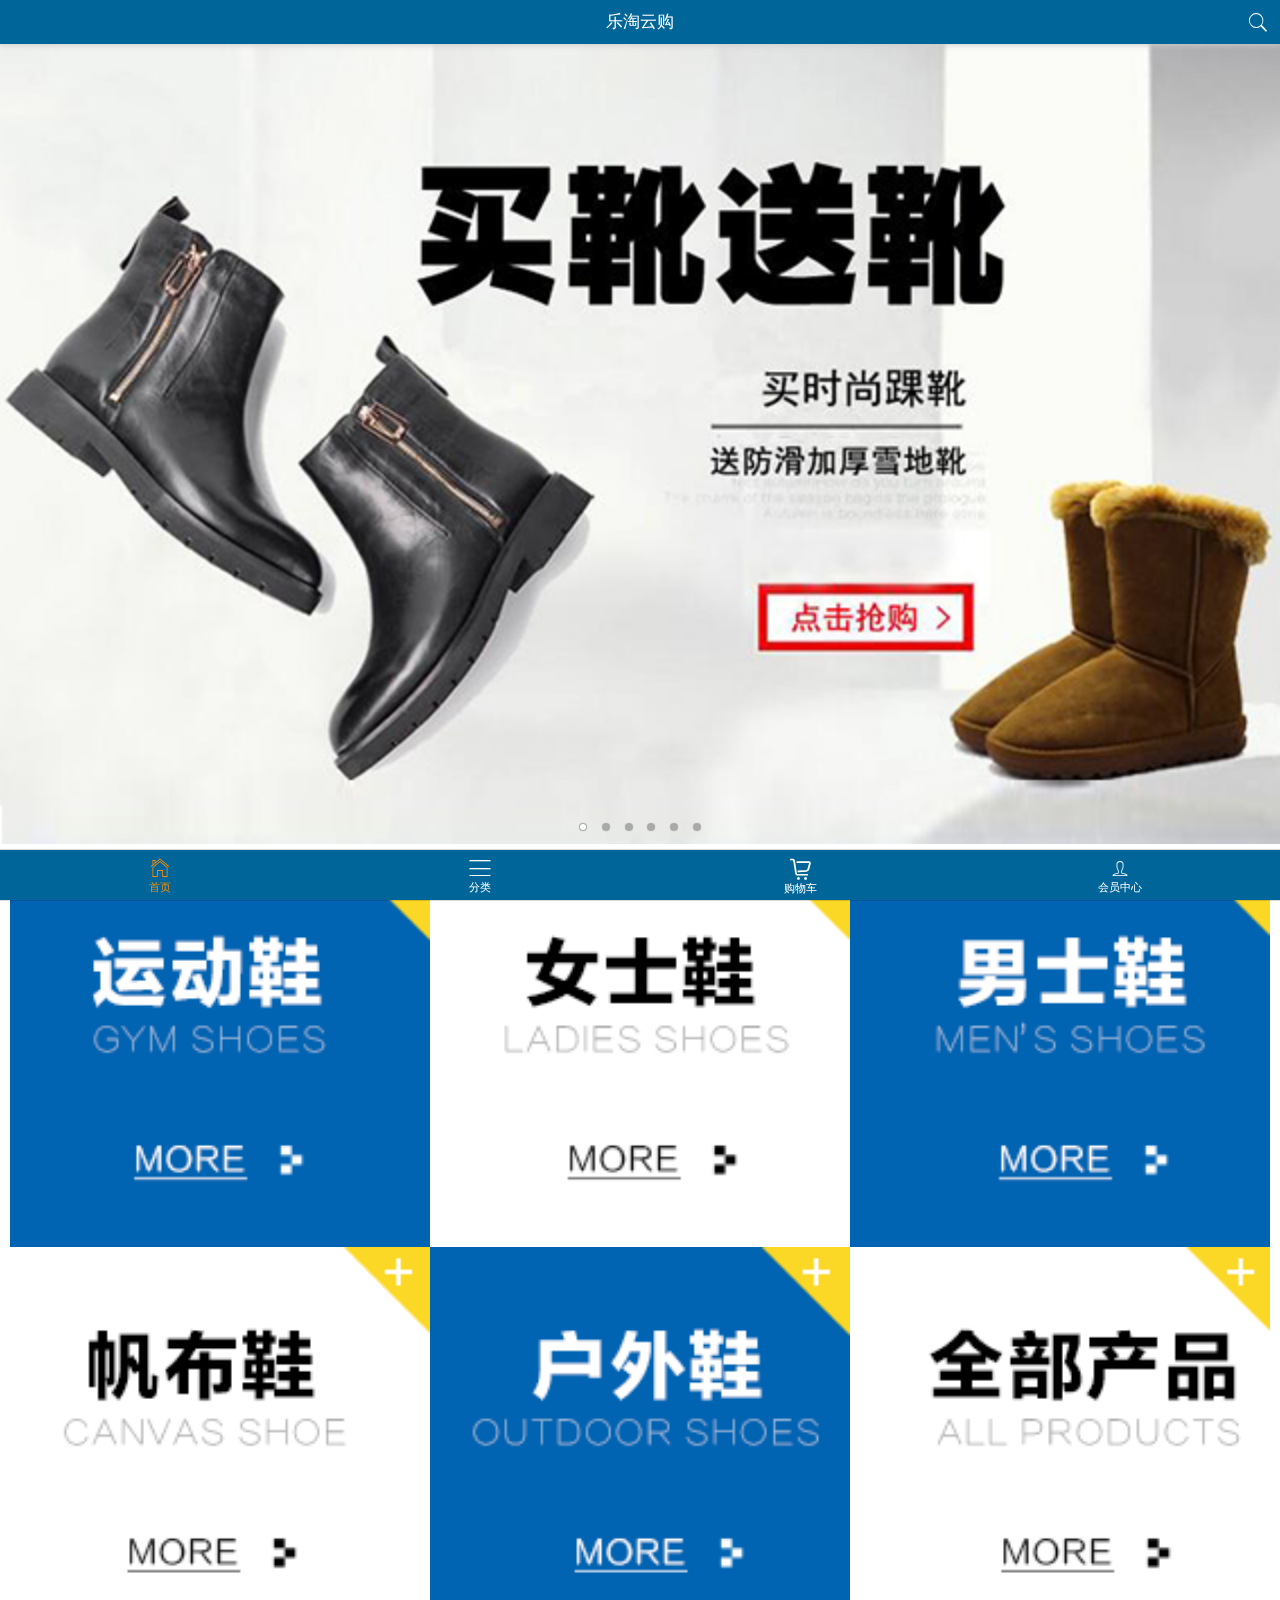
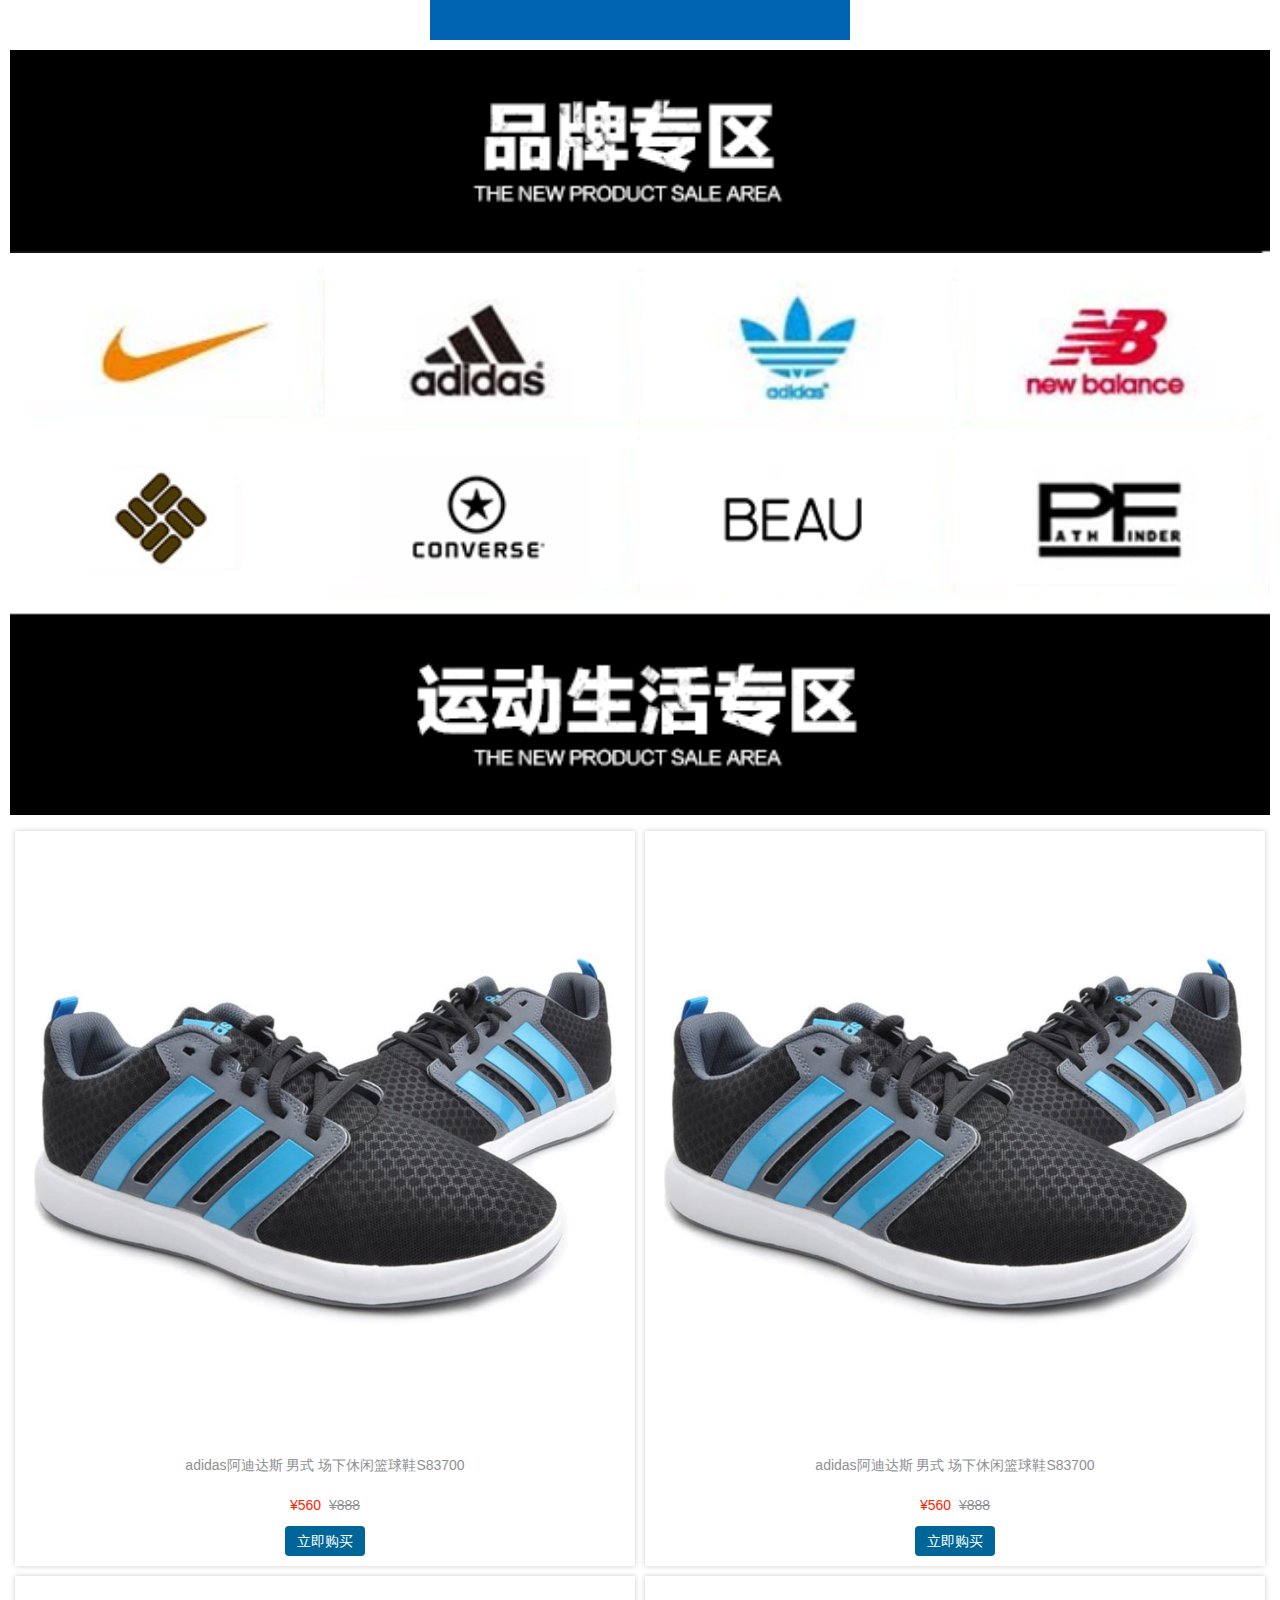
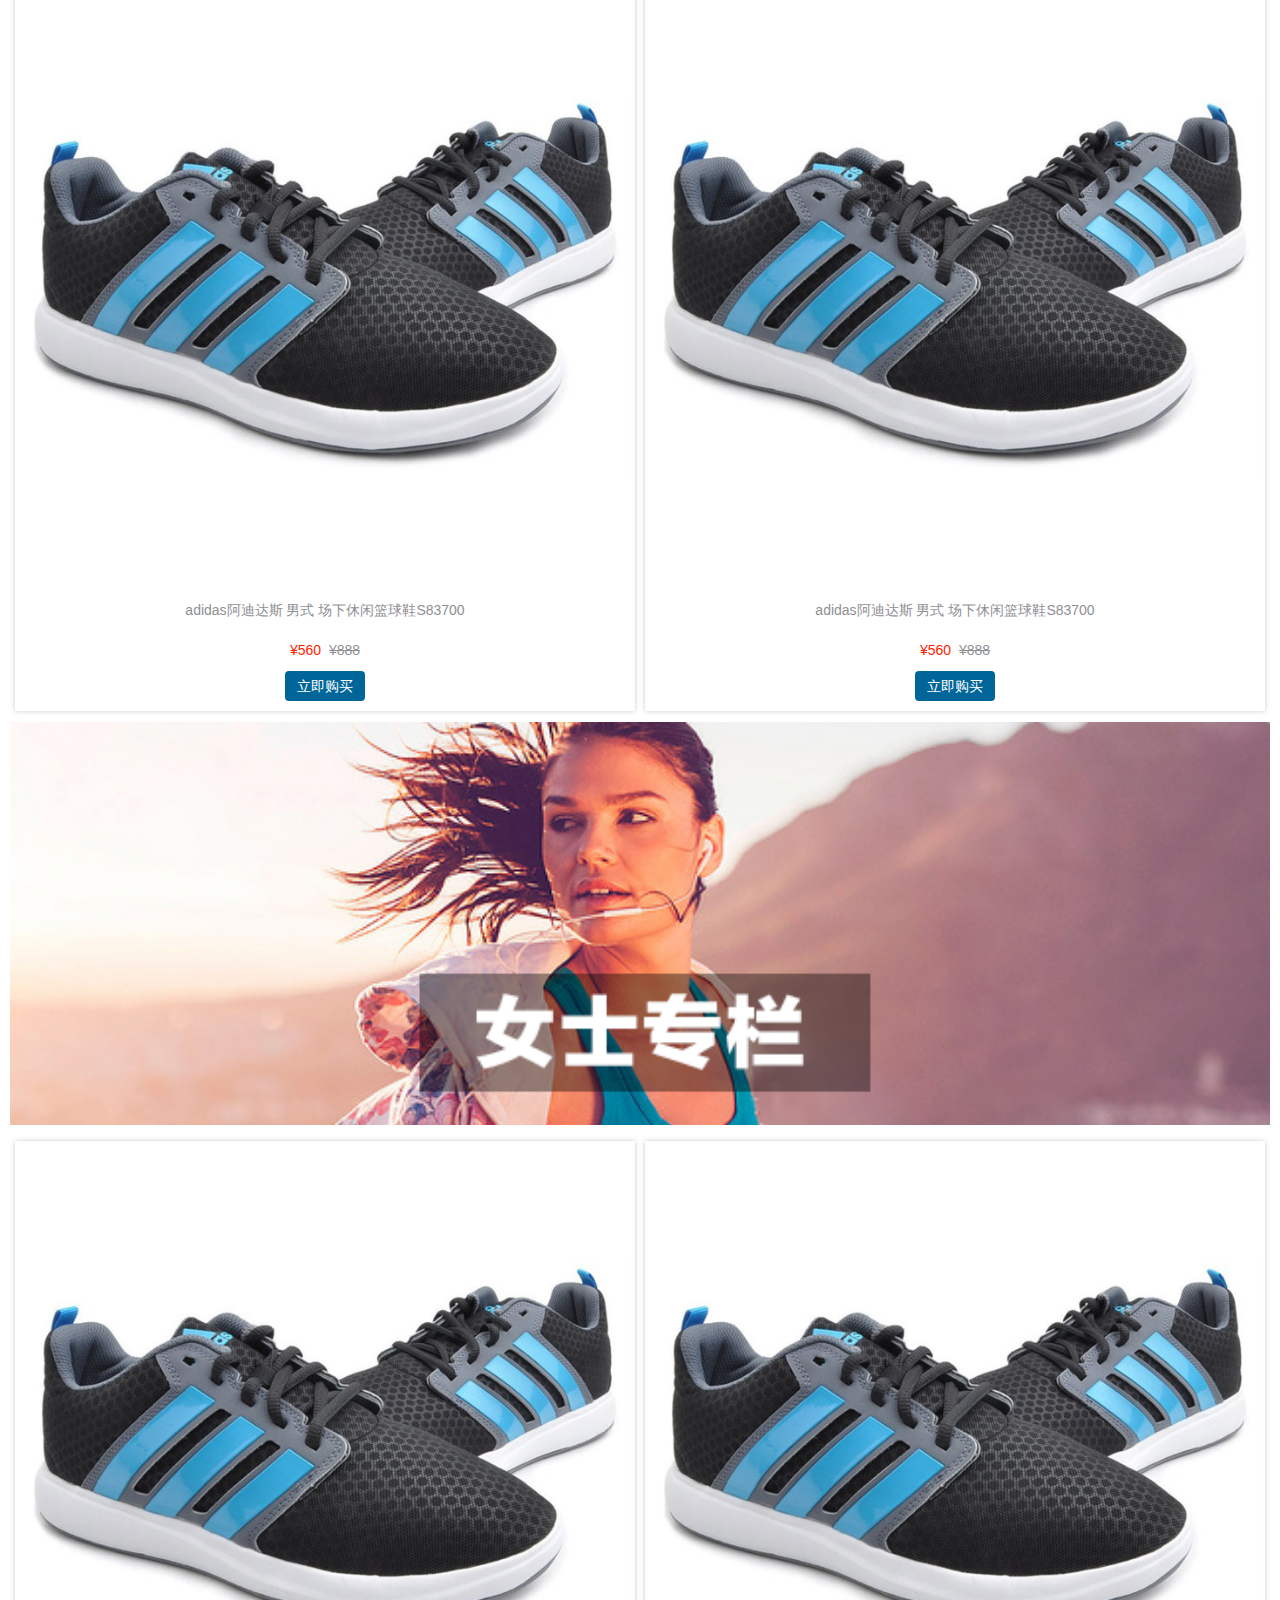
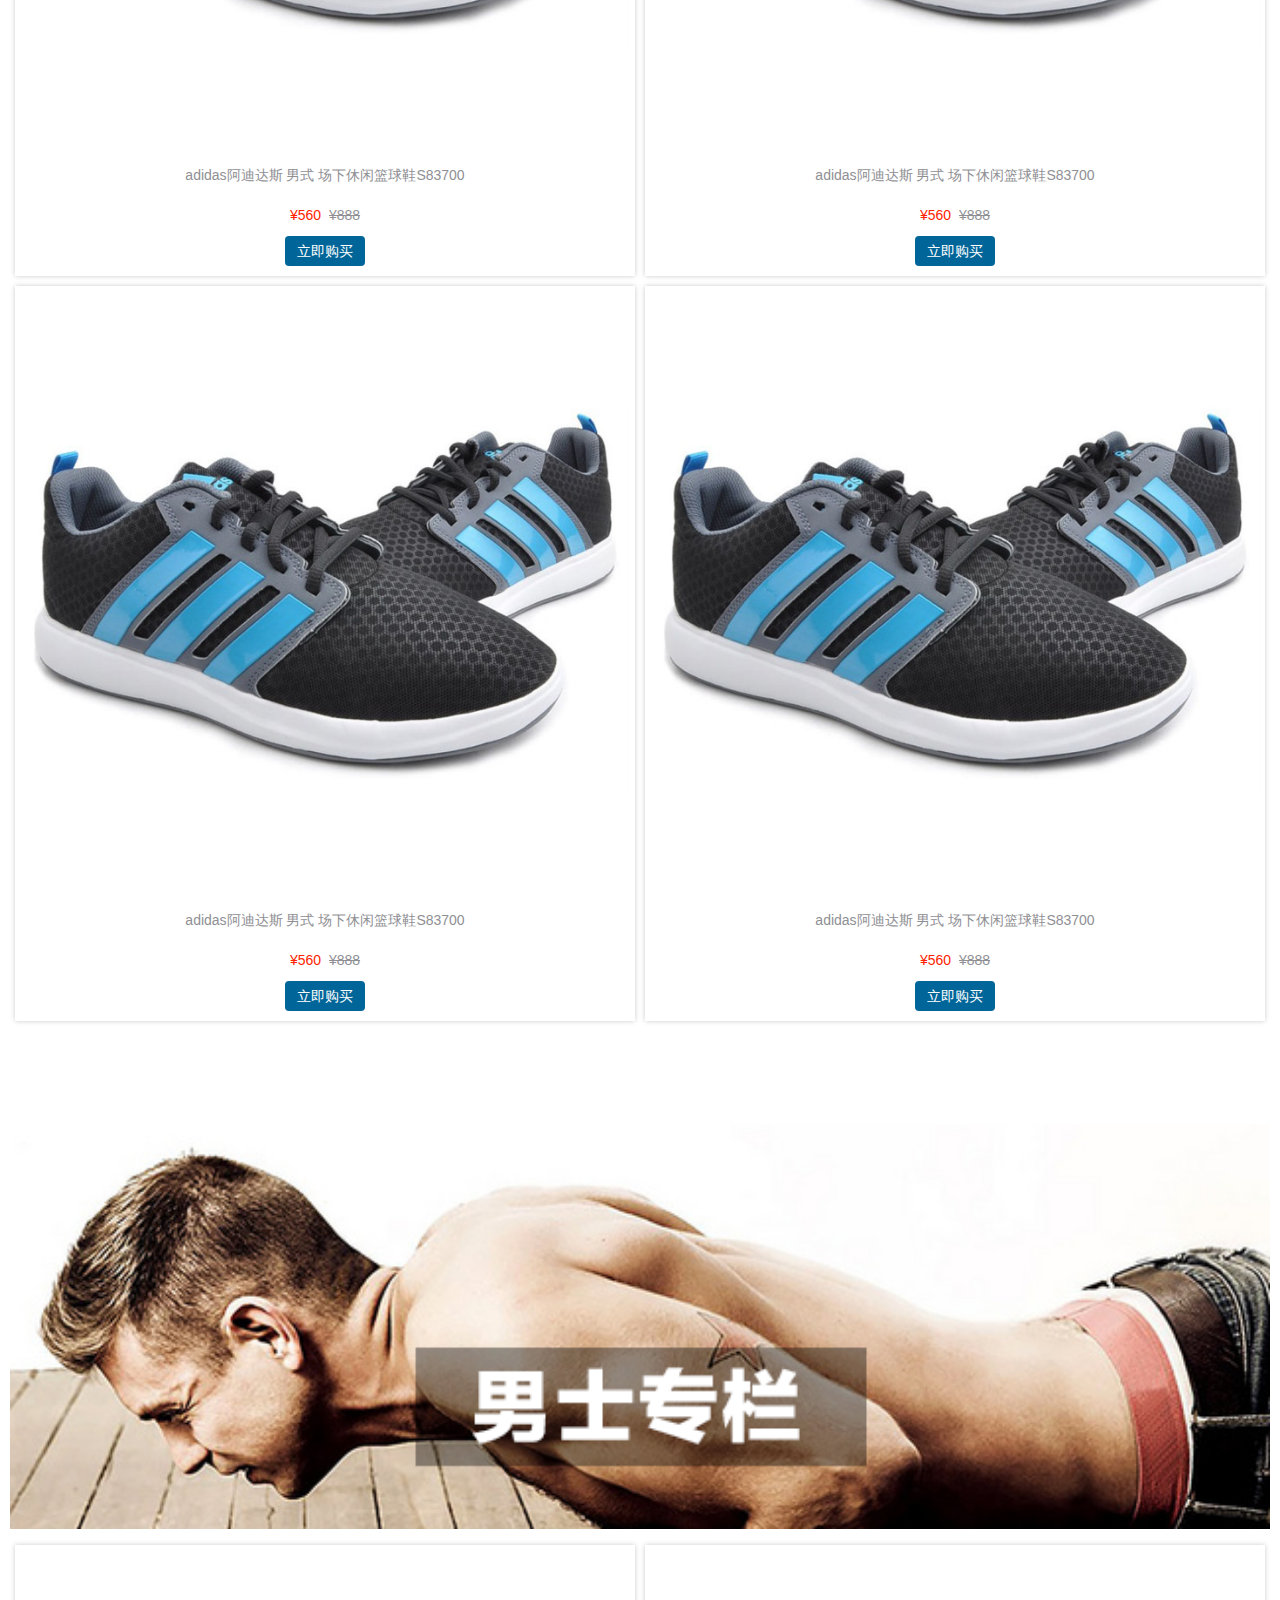
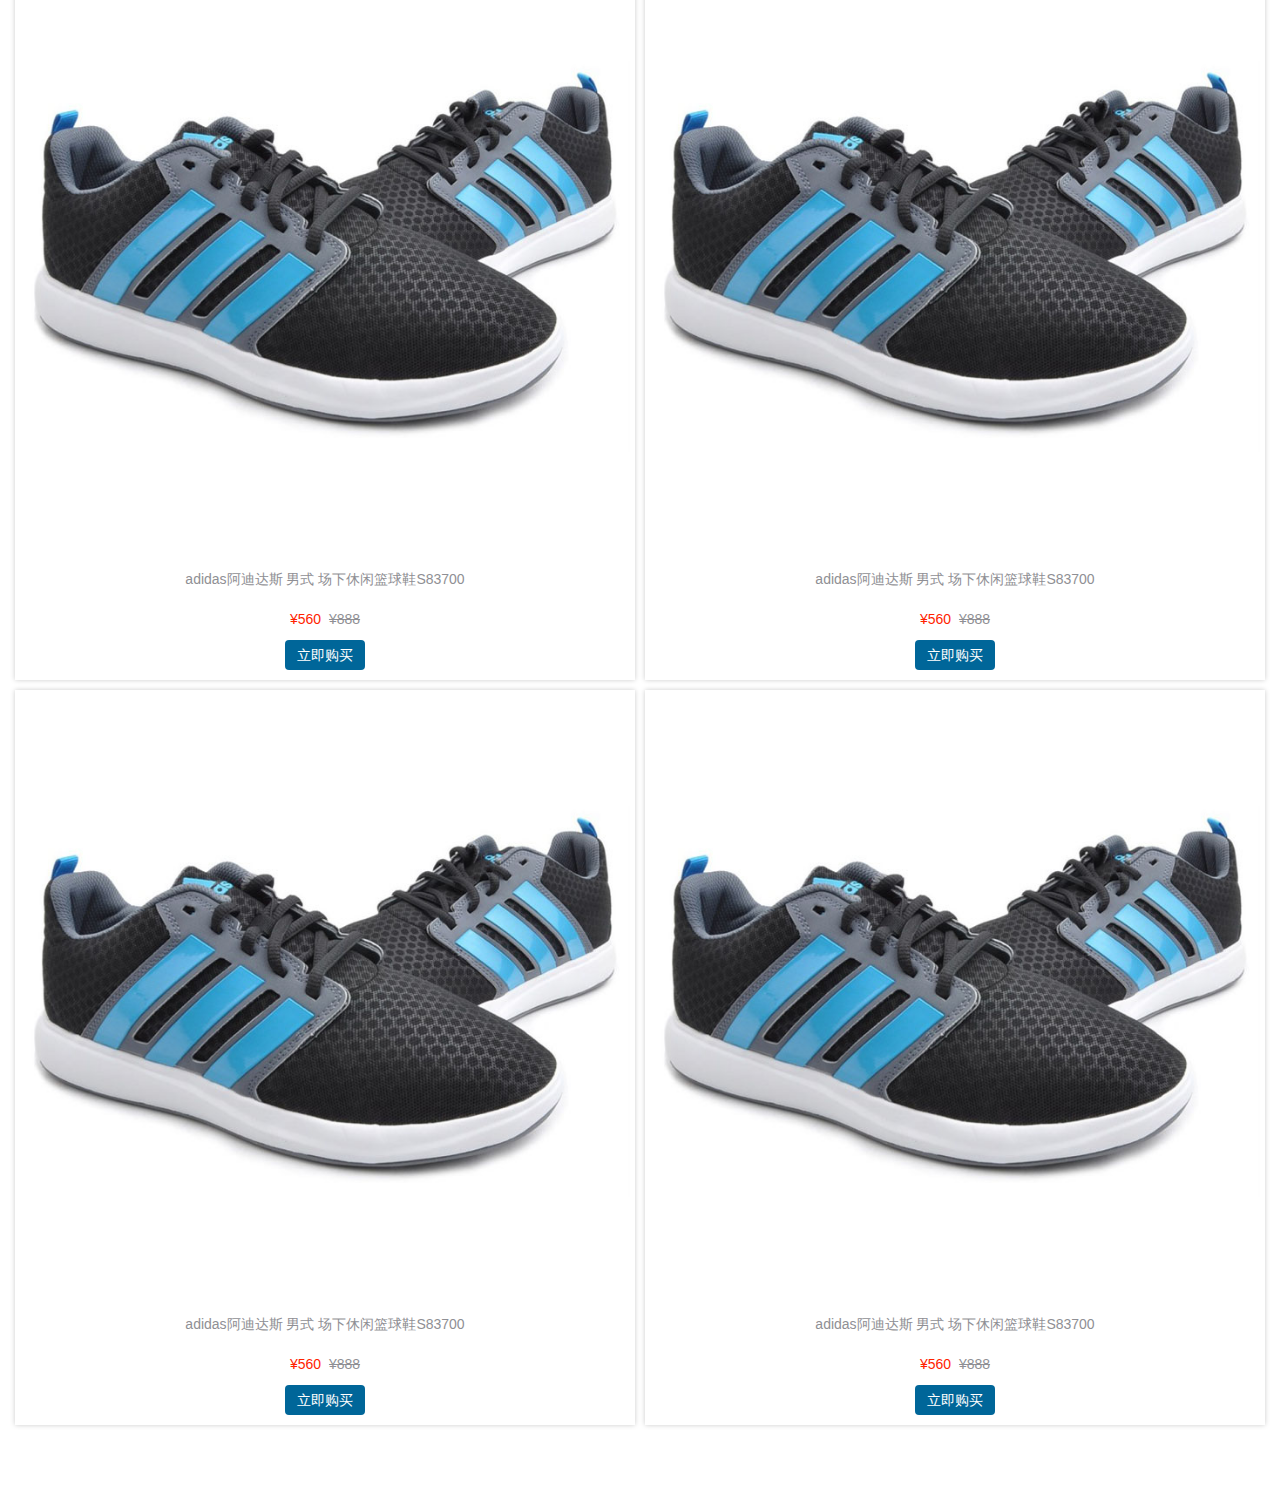
<file: public/m/index.html>
<!DOCTYPE html>
<html lang="en">
<head>
	<meta charset="UTF-8">
	<title>Document</title>
	<meta name="viewport" content="width=device-width, user-scalable=no, initial-scale=1.0, maximum-scale=1.0, minimum-scale=1.0">
	<link rel="stylesheet" href="assets/mui/css/mui.min.css">
	<link rel="stylesheet" href="css/base.css">
	<script src="assets/mui/js/mui.min.js"></script>
	<script src="assets/zepto/zepto.min.js"></script>
	<script src="js/public.js"></script>
</head>
<body>
	<header class="mui-bar mui-bar-nav my-header">
		<h1 class="mui-title">乐淘云购</h1>
		<a href="search.html" class="mui-icon mui-icon-search mui-pull-right"></a>
	</header>
	<nav class="mui-bar mui-bar-tab my-footer">
		<a class="mui-tab-item mui-active" href="index.html">
			<span class="mui-icon mui-icon-home"></span>
			<span class="mui-tab-label">首页</span>
		</a>
		<a class="mui-tab-item" href="category.html">
			<span class="mui-icon mui-icon-bars"></span>
			<span class="mui-tab-label">分类</span>
		</a>
		<a class="mui-tab-item" href="cart.html">
			<span class="mui-icon iconfont icon-daohanggouwuche"></span>
			<span class="mui-tab-label">购物车</span>
		</a>
		<a class="mui-tab-item" href="user.html">
			<span class="mui-icon mui-icon-person"></span>
			<span class="mui-tab-label">会员中心</span>
		</a>
	</nav>
	<div class="mui-content">

		<!-- 轮播图 -->
		<div class="mui-slider">
			<div class="mui-slider-group">
				<div class="mui-slider-item">
					<a href="#">
						<img src="images/banner1.png" />
					</a>
				</div>
				<div class="mui-slider-item">
					<a href="#">
						<img src="images/banner2.png" />
					</a>
				</div>
				<div class="mui-slider-item">
					<a href="#">
						<img src="images/banner3.png" />
					</a>
				</div>
				<div class="mui-slider-item">
					<a href="#">
						<img src="images/banner4.png" />
					</a>
				</div>
				<div class="mui-slider-item">
					<a href="#">
						<img src="images/banner5.png" />
					</a>
				</div>
				<div class="mui-slider-item">
					<a href="#">
						<img src="images/banner6.png" />
					</a>
				</div>
			</div>
			<div class="mui-slider-indicator">
				<div class="mui-indicator mui-active"></div>
				<div class="mui-indicator"></div>
				<div class="mui-indicator"></div>
				<div class="mui-indicator"></div>
				<div class="mui-indicator"></div>
				<div class="mui-indicator"></div>
			</div>
		</div>
		<!-- /轮播图 -->

		<!-- 导航链接 -->
		<div class="nav-links mui-clearfix">
			<a href="#">
				<img src="images/nav1.png">
			</a>
			<a href="#">
				<img src="images/nav2.png">
			</a>
			<a href="#">
				<img src="images/nav3.png">
			</a>
			<a href="#">
				<img src="images/nav4.png">
			</a>
			<a href="#">
				<img src="images/nav5.png">
			</a>
			<a href="#">
				<img src="images/nav6.png">
			</a>
		</div>
		<!-- /导航链接 -->

		<!-- 品牌专区 -->
		<div class="brand">
			<img src="images/title0.png" class="title">
			<ul>
				<li><a href=""><img src="images/brand1.png" alt=""></a></li>
				<li><a href=""><img src="images/brand2.png" alt=""></a></li>
				<li><a href=""><img src="images/brand3.png" alt=""></a></li>
				<li><a href=""><img src="images/brand4.png" alt=""></a></li>
				<li><a href=""><img src="images/brand5.png" alt=""></a></li>
				<li><a href=""><img src="images/brand6.png" alt=""></a></li>
				<li><a href=""><img src="images/brand7.png" alt=""></a></li>
				<li><a href=""><img src="images/brand8.png" alt=""></a></li>
			</ul>
		</div>
		<!-- /品牌专区 -->

		<!-- 运动生活专区 -->
		<div class="product">
			<img src="images/title1.png" class="title">
			<ul class="mui-clearfix">
				<li>
					<a href="#">
						<img src="images/product.jpg">
						<span class="name">
							adidas阿迪达斯 男式 场下休闲篮球鞋S83700
						</span>
						<p>
							<span>¥560</span>
							<span>¥888</span>
						</p>
						<span class="buy-now">立即购买</span>
					</a>
				</li>
				<li>
					<a href="#">
						<img src="images/product.jpg">
						<span class="name">
							adidas阿迪达斯 男式 场下休闲篮球鞋S83700
						</span>
						<p>
							<span>¥560</span>
							<span>¥888</span>
						</p>
						<span class="buy-now">立即购买</span>
					</a>
				</li>
				<li>
					<a href="#">
						<img src="images/product.jpg">
						<span class="name">
							adidas阿迪达斯 男式 场下休闲篮球鞋S83700
						</span>
						<p>
							<span>¥560</span>
							<span>¥888</span>
						</p>
						<span class="buy-now">立即购买</span>
					</a>
				</li>
				<li>
					<a href="#">
						<img src="images/product.jpg">
						<span class="name">
							adidas阿迪达斯 男式 场下休闲篮球鞋S83700
						</span>
						<p>
							<span>¥560</span>
							<span>¥888</span>
						</p>
						<span class="buy-now">立即购买</span>
					</a>
				</li>
			</ul>
		</div>
		<!-- /运动生活专区 -->

		<!-- 女士专栏 -->
		<div class="product">
			<img src="images/title2.png" class="title">
			<ul class="mui-clearfix">
				<li>
					<a href="#">
						<img src="images/product.jpg">
						<span class="name">
							adidas阿迪达斯 男式 场下休闲篮球鞋S83700
						</span>
						<p>
							<span>¥560</span>
							<span>¥888</span>
						</p>
						<span class="buy-now">立即购买</span>
					</a>
				</li>
				<li>
					<a href="#">
						<img src="images/product.jpg">
						<span class="name">
							adidas阿迪达斯 男式 场下休闲篮球鞋S83700
						</span>
						<p>
							<span>¥560</span>
							<span>¥888</span>
						</p>
						<span class="buy-now">立即购买</span>
					</a>
				</li>
				<li>
					<a href="#">
						<img src="images/product.jpg">
						<span class="name">
							adidas阿迪达斯 男式 场下休闲篮球鞋S83700
						</span>
						<p>
							<span>¥560</span>
							<span>¥888</span>
						</p>
						<span class="buy-now">立即购买</span>
					</a>
				</li>
				<li>
					<a href="#">
						<img src="images/product.jpg">
						<span class="name">
							adidas阿迪达斯 男式 场下休闲篮球鞋S83700
						</span>
						<p>
							<span>¥560</span>
							<span>¥888</span>
						</p>
						<span class="buy-now">立即购买</span>
					</a>
				</li>
			</ul>
		</div>
		<!-- /女士专栏 -->

		<!-- 男士专栏 -->
		<div class="product">
			<img src="images/title3.png" class="title">
			<ul class="mui-clearfix">
				<li>
					<a href="#">
						<img src="images/product.jpg">
						<span class="name">
							adidas阿迪达斯 男式 场下休闲篮球鞋S83700
						</span>
						<p>
							<span>¥560</span>
							<span>¥888</span>
						</p>
						<span class="buy-now">立即购买</span>
					</a>
				</li>
				<li>
					<a href="#">
						<img src="images/product.jpg">
						<span class="name">
							adidas阿迪达斯 男式 场下休闲篮球鞋S83700
						</span>
						<p>
							<span>¥560</span>
							<span>¥888</span>
						</p>
						<span class="buy-now">立即购买</span>
					</a>
				</li>
				<li>
					<a href="#">
						<img src="images/product.jpg">
						<span class="name">
							adidas阿迪达斯 男式 场下休闲篮球鞋S83700
						</span>
						<p>
							<span>¥560</span>
							<span>¥888</span>
						</p>
						<span class="buy-now">立即购买</span>
					</a>
				</li>
				<li>
					<a href="#">
						<img src="images/product.jpg">
						<span class="name">
							adidas阿迪达斯 男式 场下休闲篮球鞋S83700
						</span>
						<p>
							<span>¥560</span>
							<span>¥888</span>
						</p>
						<span class="buy-now">立即购买</span>
					</a>
				</li>
			</ul>
		</div>
		<!-- /男士专栏 -->
	</div>
</body>
</html>
</file>
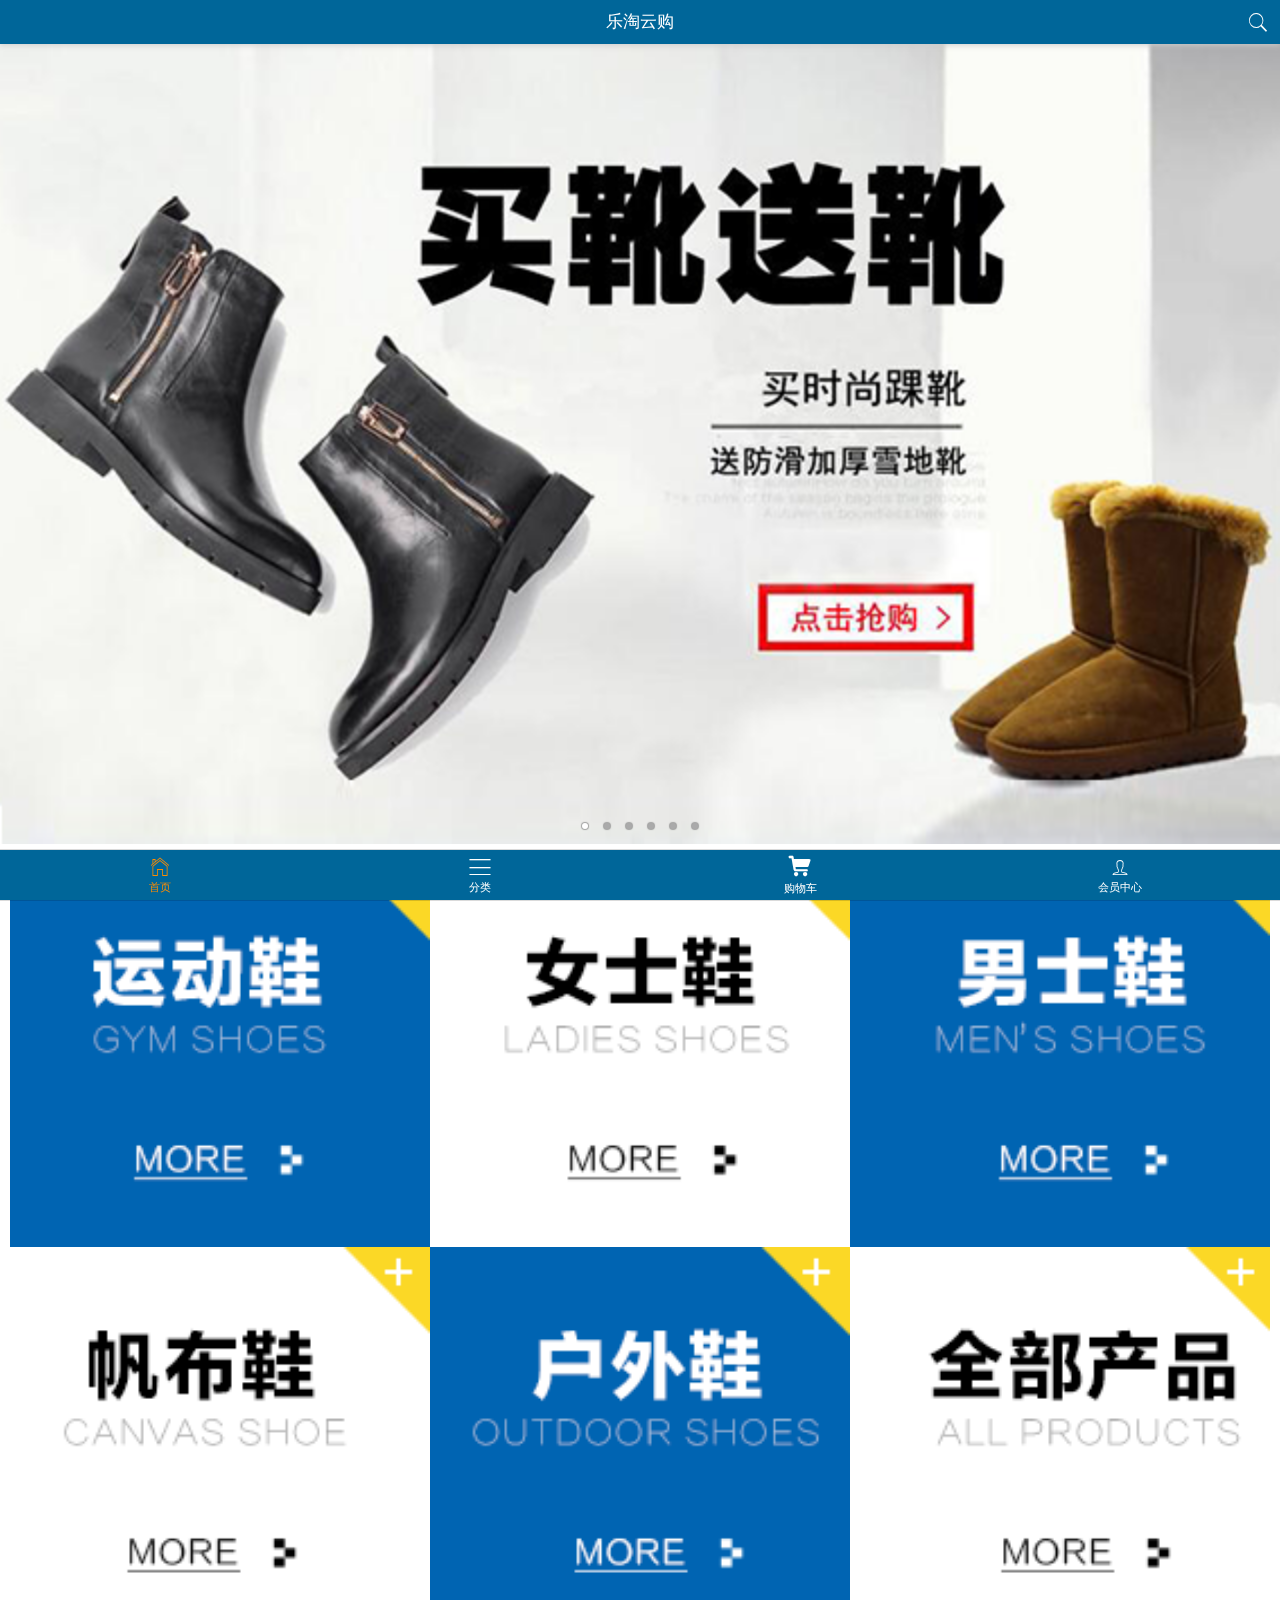
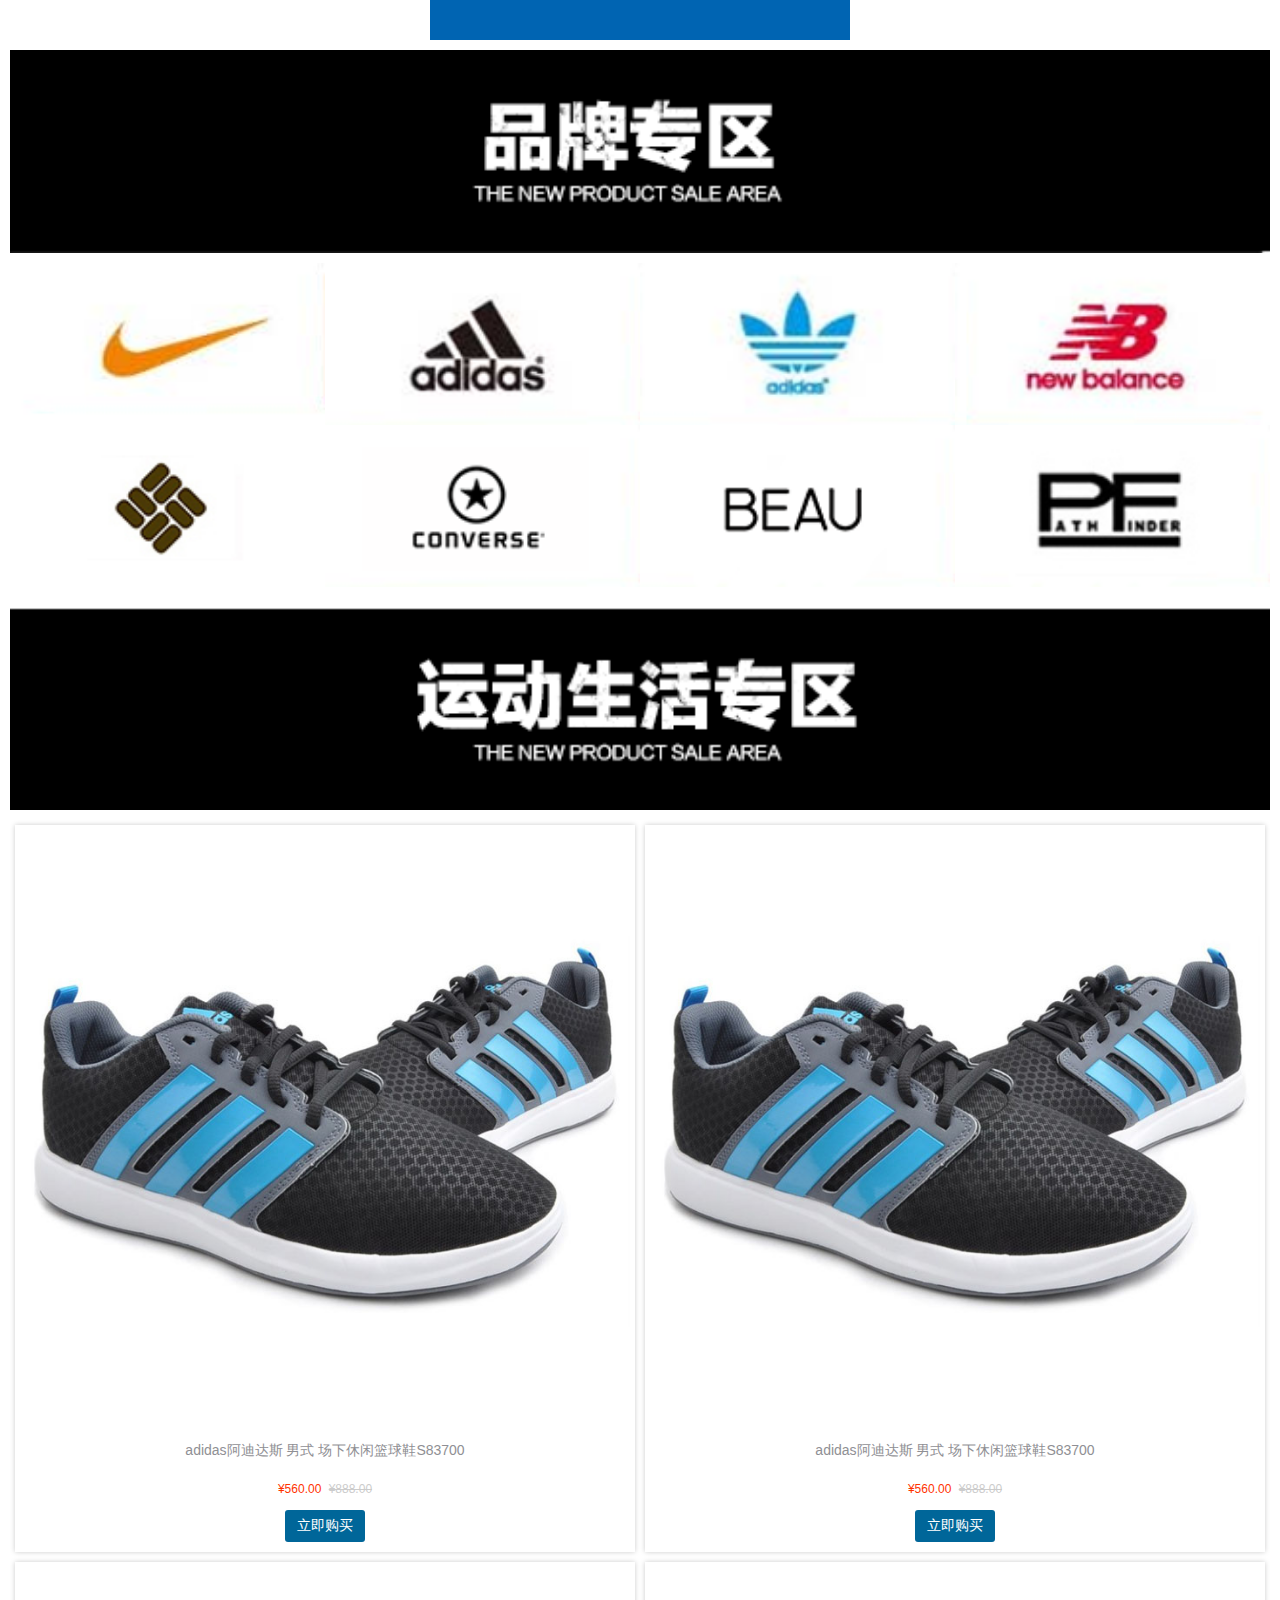
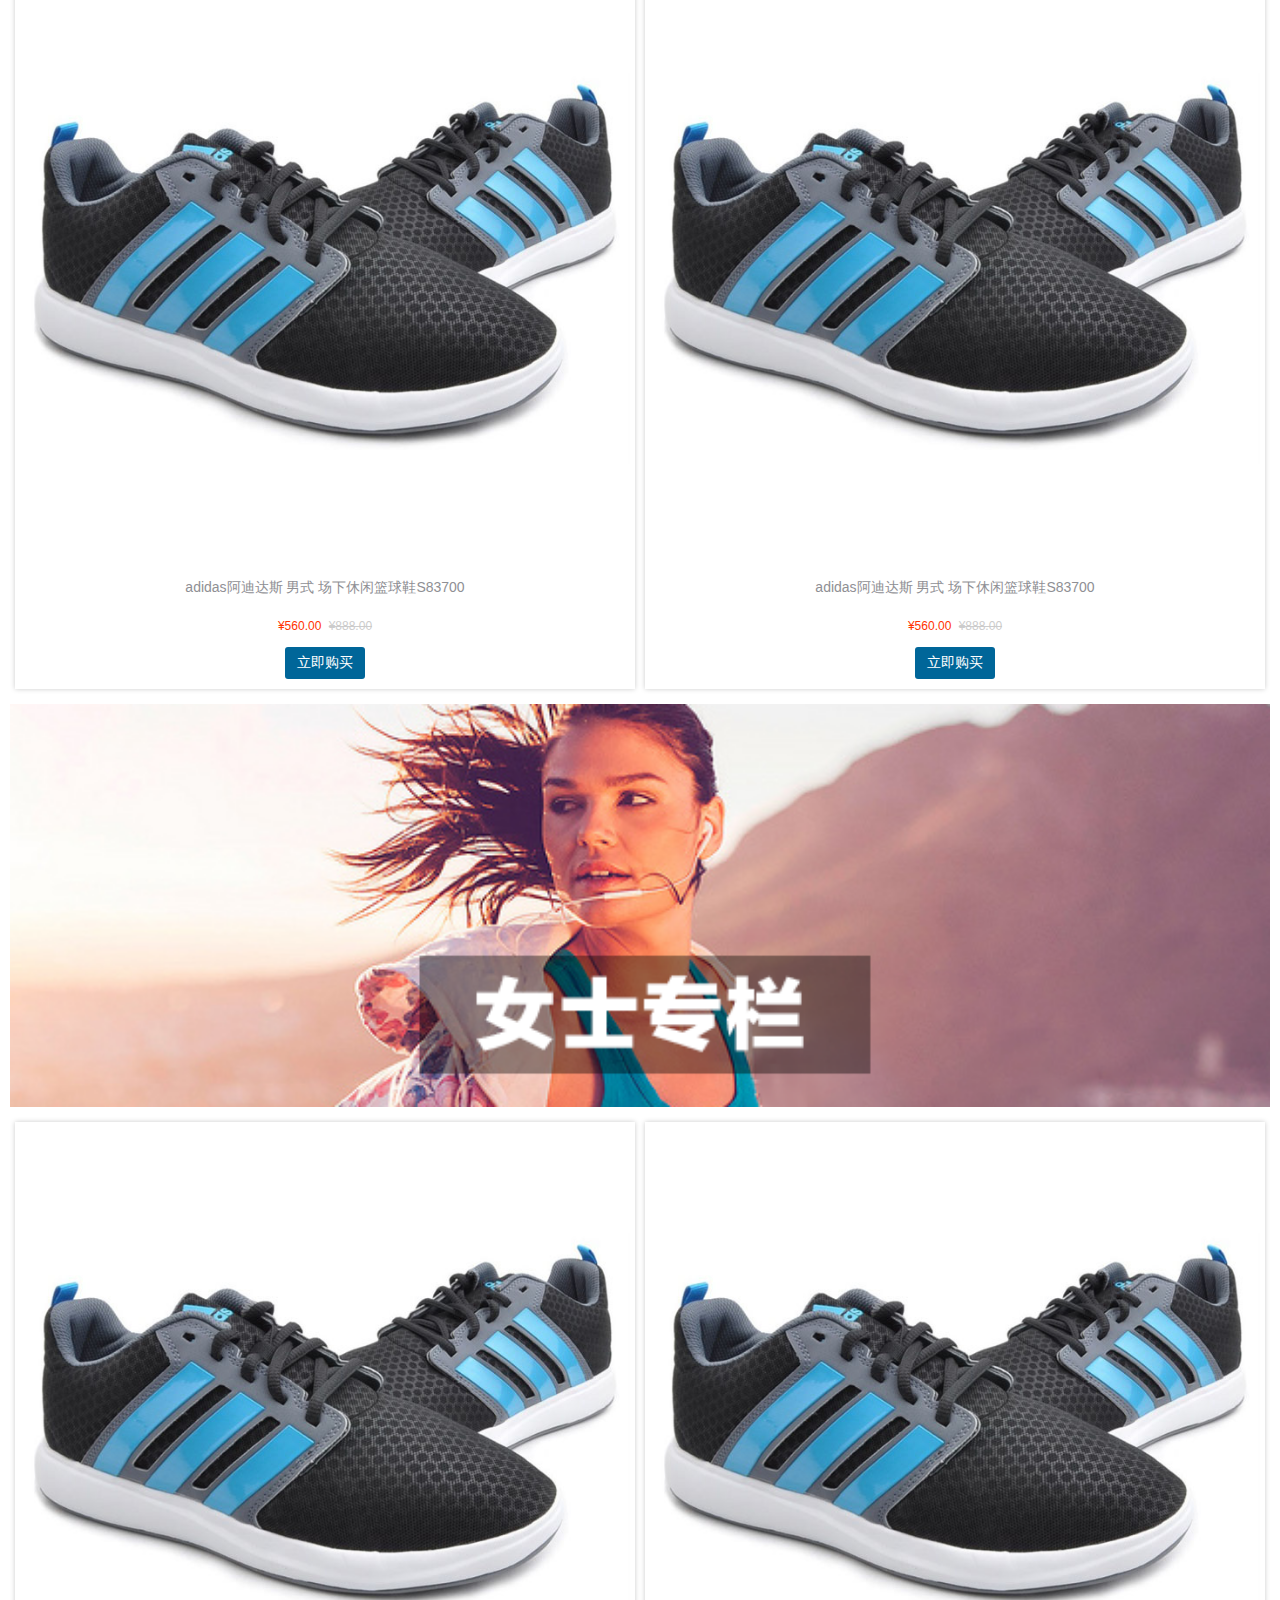
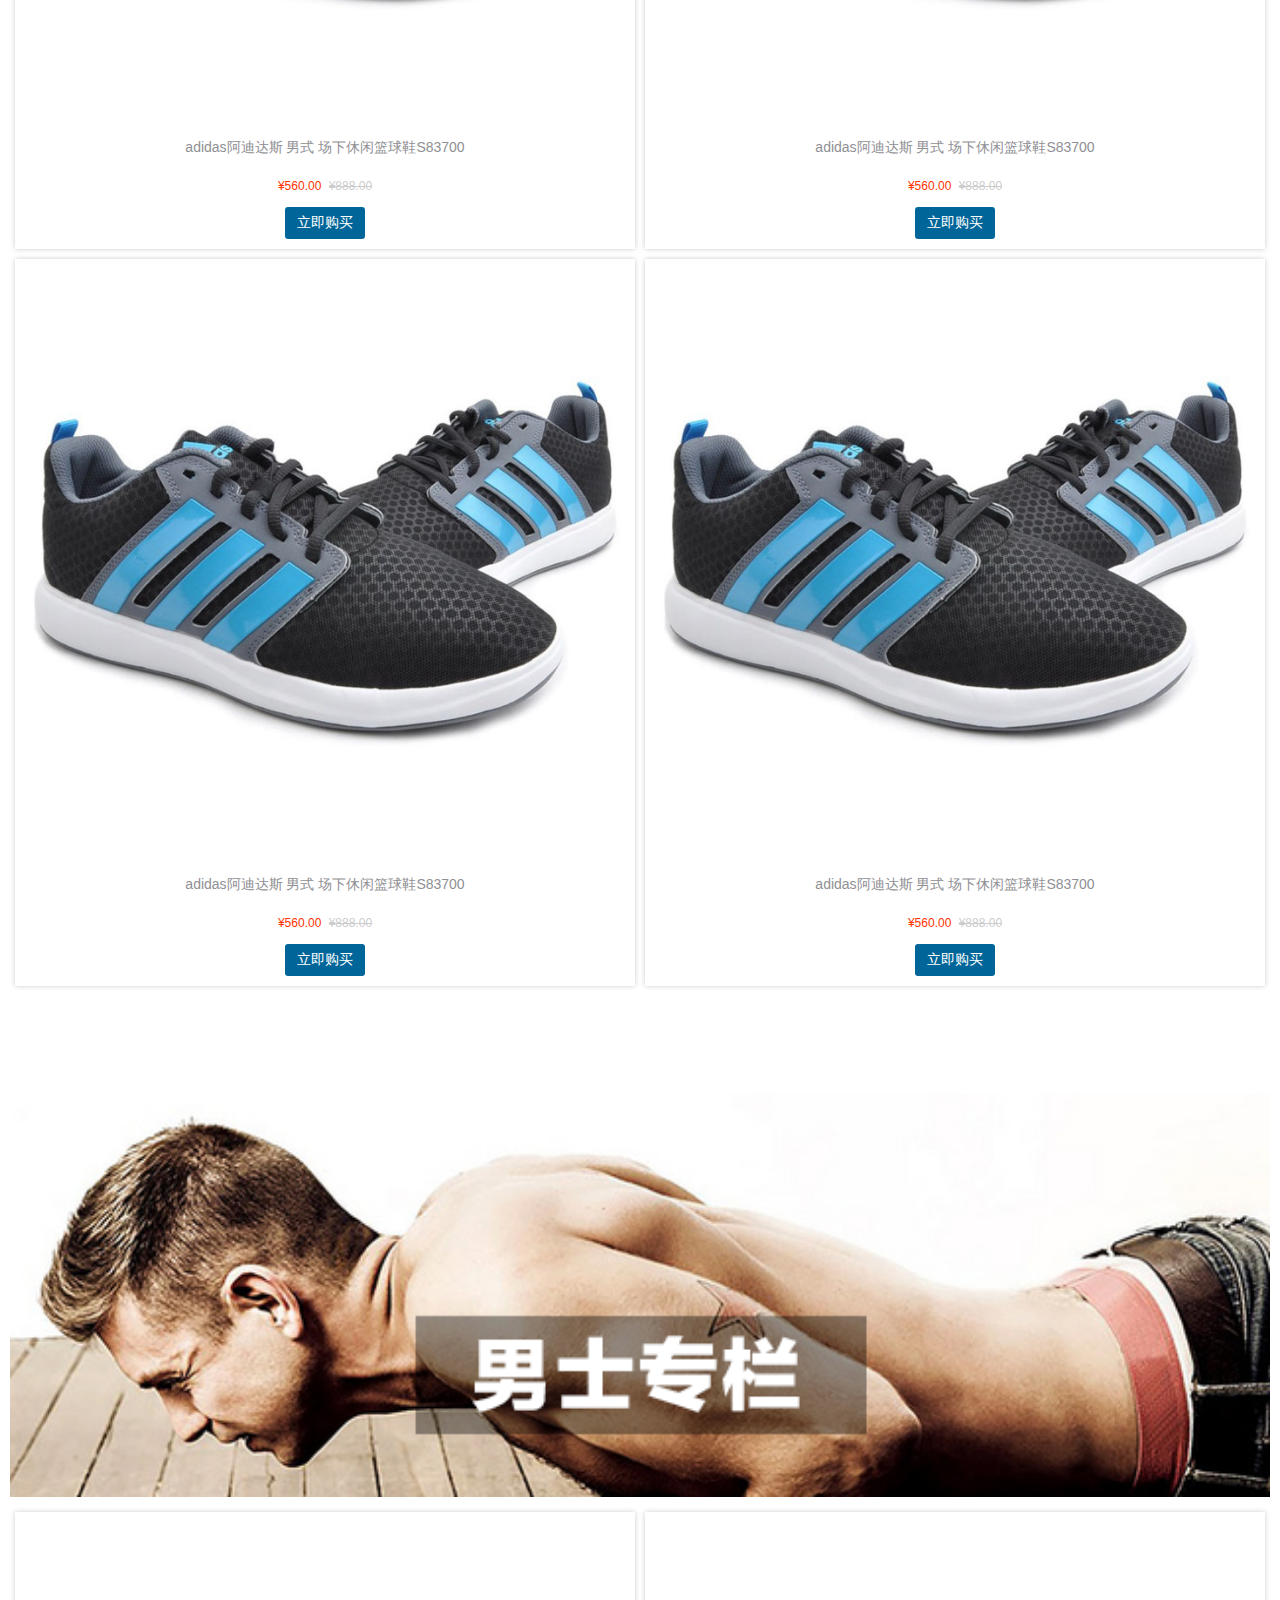
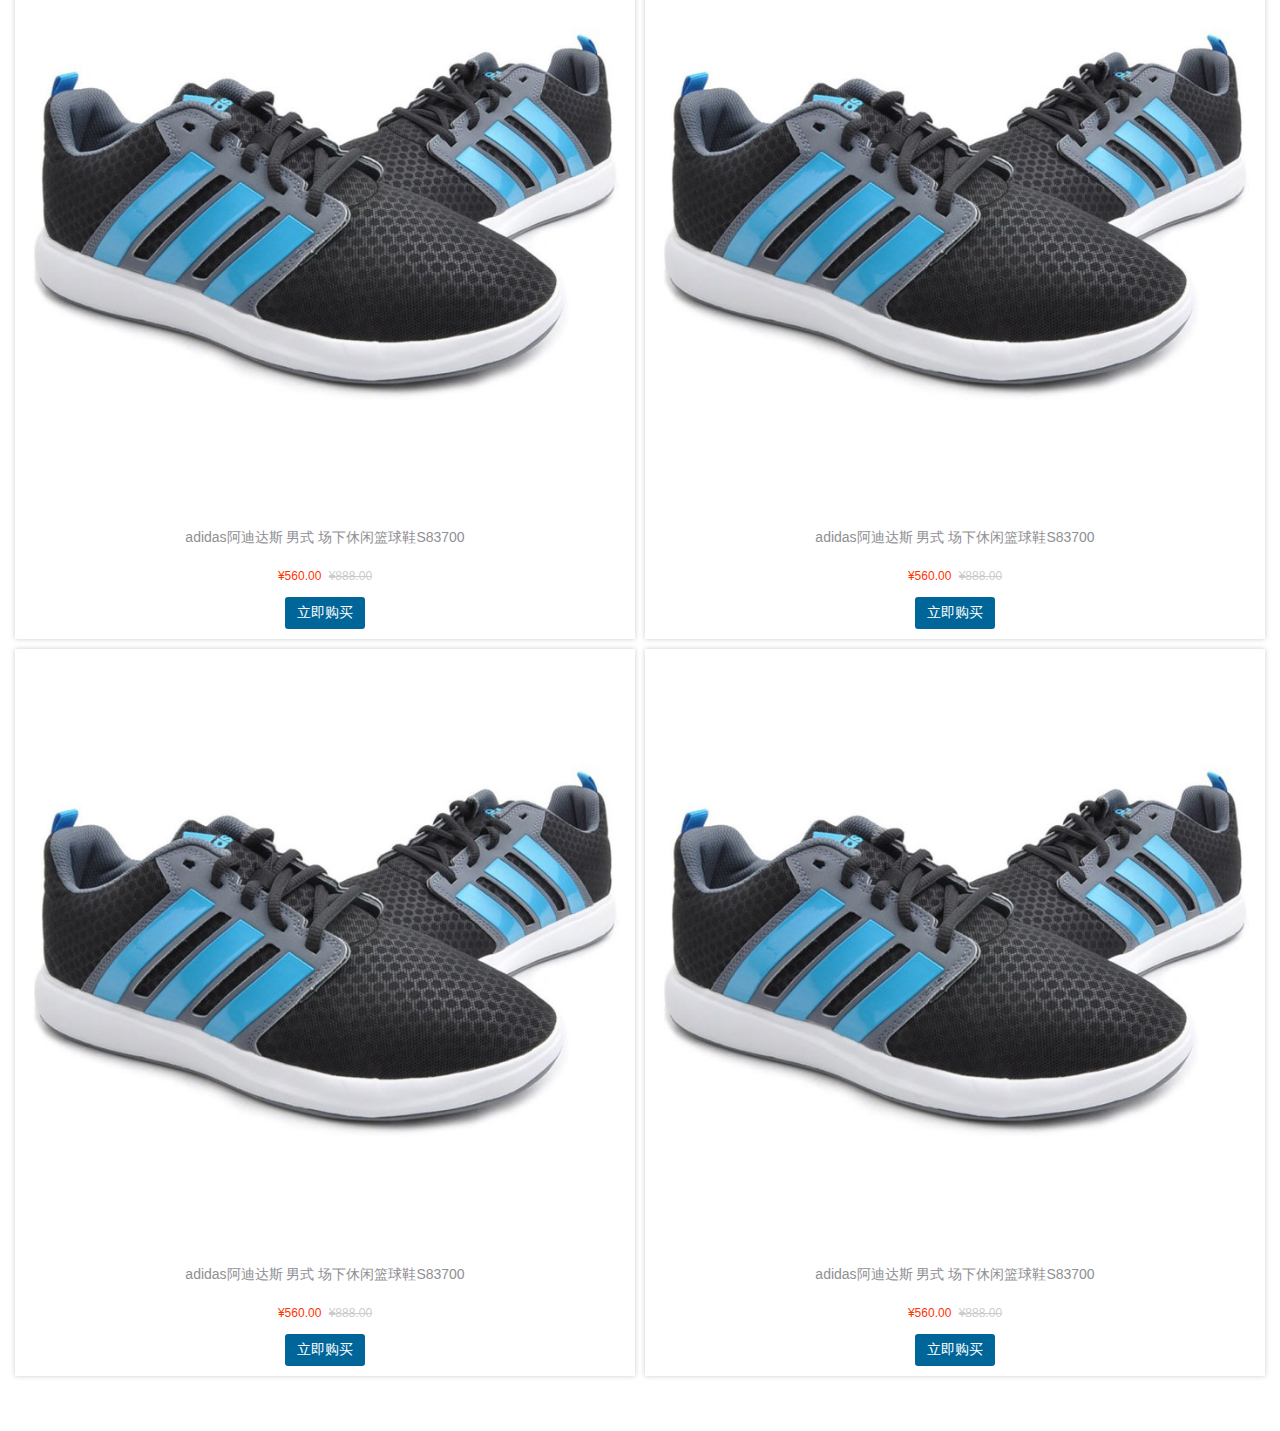
<file: public/mobile/index.html>
<!DOCTYPE html>
<html lang="en">
<head>
	<meta charset="UTF-8">
	<title>Document</title>
	<meta name="viewport" content="width=device-width, user-scalable=no, initial-scale=1.0, maximum-scale=1.0, minimum-scale=1.0">
	<link rel="stylesheet" href="assets/mui/css/mui.min.css">
	<link rel="stylesheet" href="assets/mui/css/iconfont.css">
	<link rel="stylesheet" href="css/base.css">
	<link rel="stylesheet" href="css/index.css">
	<script src="assets/zepto/zepto.min.js"></script>
	<script src="assets/mui/js/mui.min.js"></script>
	<script src="js/common.js"></script>
</head>
<body>

	<header class="mui-bar mui-bar-nav header">
		<h1 class="mui-title">乐淘云购</h1>
		<a href="search.html" class="mui-icon mui-icon-search mui-pull-right"></a>
	</header>
	<nav class="mui-bar mui-bar-tab footer">
		<a class="mui-tab-item mui-active" href="index.html">
			<span class="mui-icon mui-icon-home"></span>
			<span class="mui-tab-label">首页</span>
		</a>
		<a class="mui-tab-item" href="category.html">
			<span class="mui-icon mui-icon-bars"></span>
			<span class="mui-tab-label">分类</span>
		</a>
		<a class="mui-tab-item" href="cart.html">
			<span class="mui-icon iconfont icon-gouwuche"></span>
			<span class="mui-tab-label">购物车</span>
		</a>
		<a class="mui-tab-item" href="user.html">
			<span class="mui-icon mui-icon-person"></span>
			<span class="mui-tab-label">会员中心</span>
		</a>
	</nav>
	<div class="mui-content">
		<div class="mui-slider">
			<div class="mui-slider-group mui-slider-loop">
				<div class="mui-slider-item">
					<a href="#"><img src="images/banner6.png" /></a>
				</div>
				<div class="mui-slider-item">
					<a href="#"><img src="images/banner1.png" /></a>
				</div>
				<div class="mui-slider-item">
					<a href="#"><img src="images/banner2.png" /></a>
				</div>
				<div class="mui-slider-item">
					<a href="#"><img src="images/banner3.png" /></a>
				</div>
				<div class="mui-slider-item">
					<a href="#"><img src="images/banner4.png" /></a>
				</div>
				<div class="mui-slider-item">
					<a href="#"><img src="images/banner5.png" /></a>
				</div>
				<div class="mui-slider-item">
					<a href="#"><img src="images/banner6.png" /></a>
				</div>
				<div class="mui-slider-item">
					<a href="#"><img src="images/banner1.png" /></a>
				</div>
			</div>
			<div class="mui-slider-indicator indicator">
			    <div class="mui-indicator mui-active"></div>
			    <div class="mui-indicator"></div>
			    <div class="mui-indicator"></div>
			    <div class="mui-indicator"></div>
			    <div class="mui-indicator"></div>
			    <div class="mui-indicator"></div>
			</div>
		</div>
		<div class="nav-link mui-clearfix">
			<a href="#"><img src="images/nav1.png"></a>
			<a href="#"><img src="images/nav2.png"></a>
			<a href="#"><img src="images/nav3.png"></a>
			<a href="#"><img src="images/nav4.png"></a>
			<a href="#"><img src="images/nav5.png"></a>
			<a href="#"><img src="images/nav6.png"></a>
		</div>
		<div class="brand">
			<img src="images/title0.png" class="title">
			<ul class="list mui-clearfix">
				<li>
					<a href="#">
						<img src="images/brand1.png">
					</a>
				</li>
				<li>
					<a href="#">
						<img src="images/brand2.png">
					</a>
				</li>
				<li>
					<a href="#">
						<img src="images/brand3.png">
					</a>
				</li>
				<li>
					<a href="#">
						<img src="images/brand4.png">
					</a>
				</li>
				<li>
					<a href="#">
						<img src="images/brand5.png">
					</a>
				</li>
				<li>
					<a href="#">
						<img src="images/brand6.png">
					</a>
				</li>
				<li>
					<a href="#">
						<img src="images/brand7.png">
					</a>
				</li>
				<li>
					<a href="#">
						<img src="images/brand8.png">
					</a>
				</li>
			</ul>
		</div>
		<div class="product">
			<img src="images/title1.png" class="title">
			<ul class="list mui-clearfix">
				<li>
					<a href="#">
						<img src="images/product.jpg">
						<span class="name">
							adidas阿迪达斯 男式 场下休闲篮球鞋S83700
						</span>
						<p>
							<span>¥560.00</span>
							<span>¥888.00</span>
						</p>
						<button class="buy-now">立即购买</button>
					</a>
				</li>
				<li>
					<a href="#">
						<img src="images/product.jpg">
						<span class="name">
							adidas阿迪达斯 男式 场下休闲篮球鞋S83700
						</span>
						<p>
							<span>¥560.00</span>
							<span>¥888.00</span>
						</p>
						<button class="buy-now">立即购买</button>
					</a>
				</li>
				<li>
					<a href="#">
						<img src="images/product.jpg">
						<span class="name">
							adidas阿迪达斯 男式 场下休闲篮球鞋S83700
						</span>
						<p>
							<span>¥560.00</span>
							<span>¥888.00</span>
						</p>
						<button class="buy-now">立即购买</button>
					</a>
				</li>
				<li>
					<a href="#">
						<img src="images/product.jpg">
						<span class="name">
							adidas阿迪达斯 男式 场下休闲篮球鞋S83700
						</span>
						<p>
							<span>¥560.00</span>
							<span>¥888.00</span>
						</p>
						<button class="buy-now">立即购买</button>
					</a>
				</li>
			</ul>
		</div>
		<div class="product">
			<img src="images/title2.png" class="title">
			<ul class="list mui-clearfix">
				<li>
					<a href="#">
						<img src="images/product.jpg">
						<span class="name">
							adidas阿迪达斯 男式 场下休闲篮球鞋S83700
						</span>
						<p>
							<span>¥560.00</span>
							<span>¥888.00</span>
						</p>
						<button class="buy-now">立即购买</button>
					</a>
				</li>
				<li>
					<a href="#">
						<img src="images/product.jpg">
						<span class="name">
							adidas阿迪达斯 男式 场下休闲篮球鞋S83700
						</span>
						<p>
							<span>¥560.00</span>
							<span>¥888.00</span>
						</p>
						<button class="buy-now">立即购买</button>
					</a>
				</li>
				<li>
					<a href="#">
						<img src="images/product.jpg">
						<span class="name">
							adidas阿迪达斯 男式 场下休闲篮球鞋S83700
						</span>
						<p>
							<span>¥560.00</span>
							<span>¥888.00</span>
						</p>
						<button class="buy-now">立即购买</button>
					</a>
				</li>
				<li>
					<a href="#">
						<img src="images/product.jpg">
						<span class="name">
							adidas阿迪达斯 男式 场下休闲篮球鞋S83700
						</span>
						<p>
							<span>¥560.00</span>
							<span>¥888.00</span>
						</p>
						<button class="buy-now">立即购买</button>
					</a>
				</li>
			</ul>
		</div>
		<div class="product">
			<img src="images/title3.png" class="title">
			<ul class="list mui-clearfix">
				<li>
					<a href="#">
						<img src="images/product.jpg">
						<span class="name">
							adidas阿迪达斯 男式 场下休闲篮球鞋S83700
						</span>
						<p>
							<span>¥560.00</span>
							<span>¥888.00</span>
						</p>
						<button class="buy-now">立即购买</button>
					</a>
				</li>
				<li>
					<a href="#">
						<img src="images/product.jpg">
						<span class="name">
							adidas阿迪达斯 男式 场下休闲篮球鞋S83700
						</span>
						<p>
							<span>¥560.00</span>
							<span>¥888.00</span>
						</p>
						<button class="buy-now">立即购买</button>
					</a>
				</li>
				<li>
					<a href="#">
						<img src="images/product.jpg">
						<span class="name">
							adidas阿迪达斯 男式 场下休闲篮球鞋S83700
						</span>
						<p>
							<span>¥560.00</span>
							<span>¥888.00</span>
						</p>
						<button class="buy-now">立即购买</button>
					</a>
				</li>
				<li>
					<a href="#">
						<img src="images/product.jpg">
						<span class="name">
							adidas阿迪达斯 男式 场下休闲篮球鞋S83700
						</span>
						<p>
							<span>¥560.00</span>
							<span>¥888.00</span>
						</p>
						<button class="buy-now">立即购买</button>
					</a>
				</li>
			</ul>
		</div>
	</div>
</body>
</html>
</file>
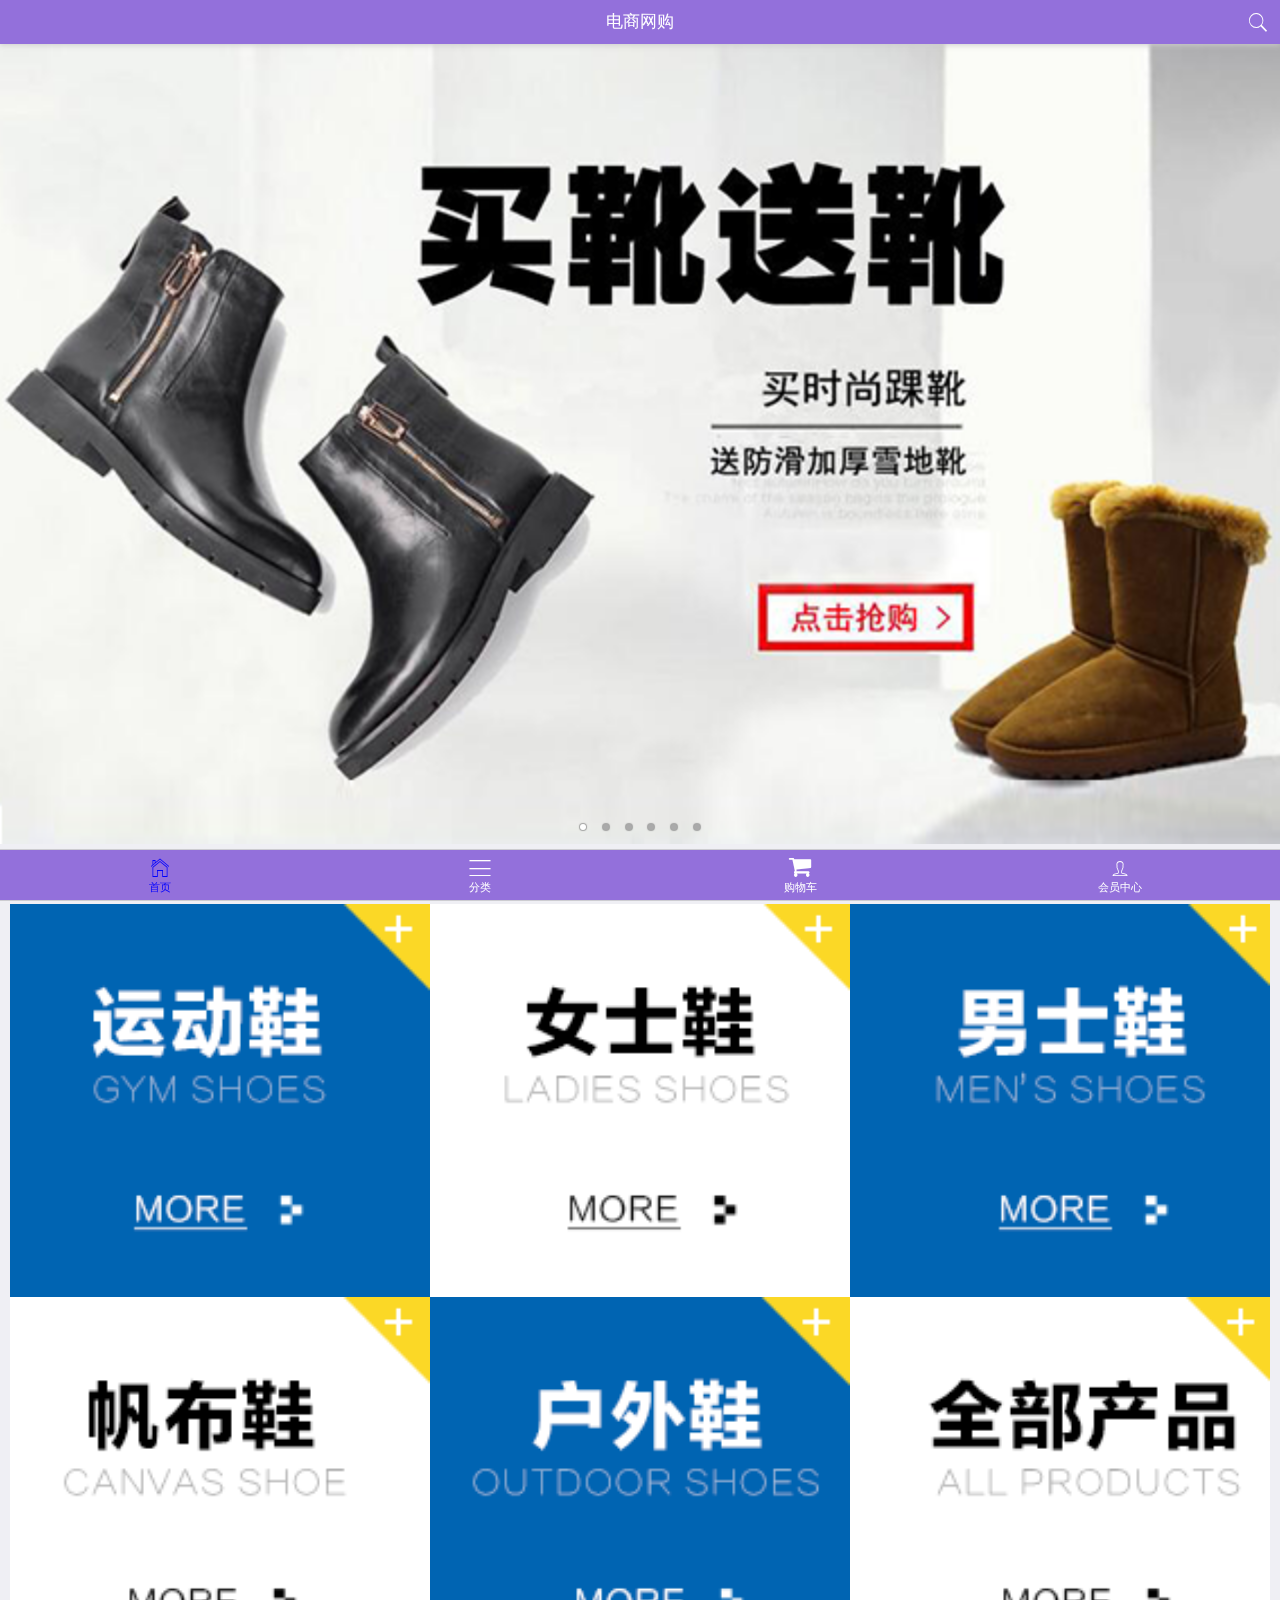
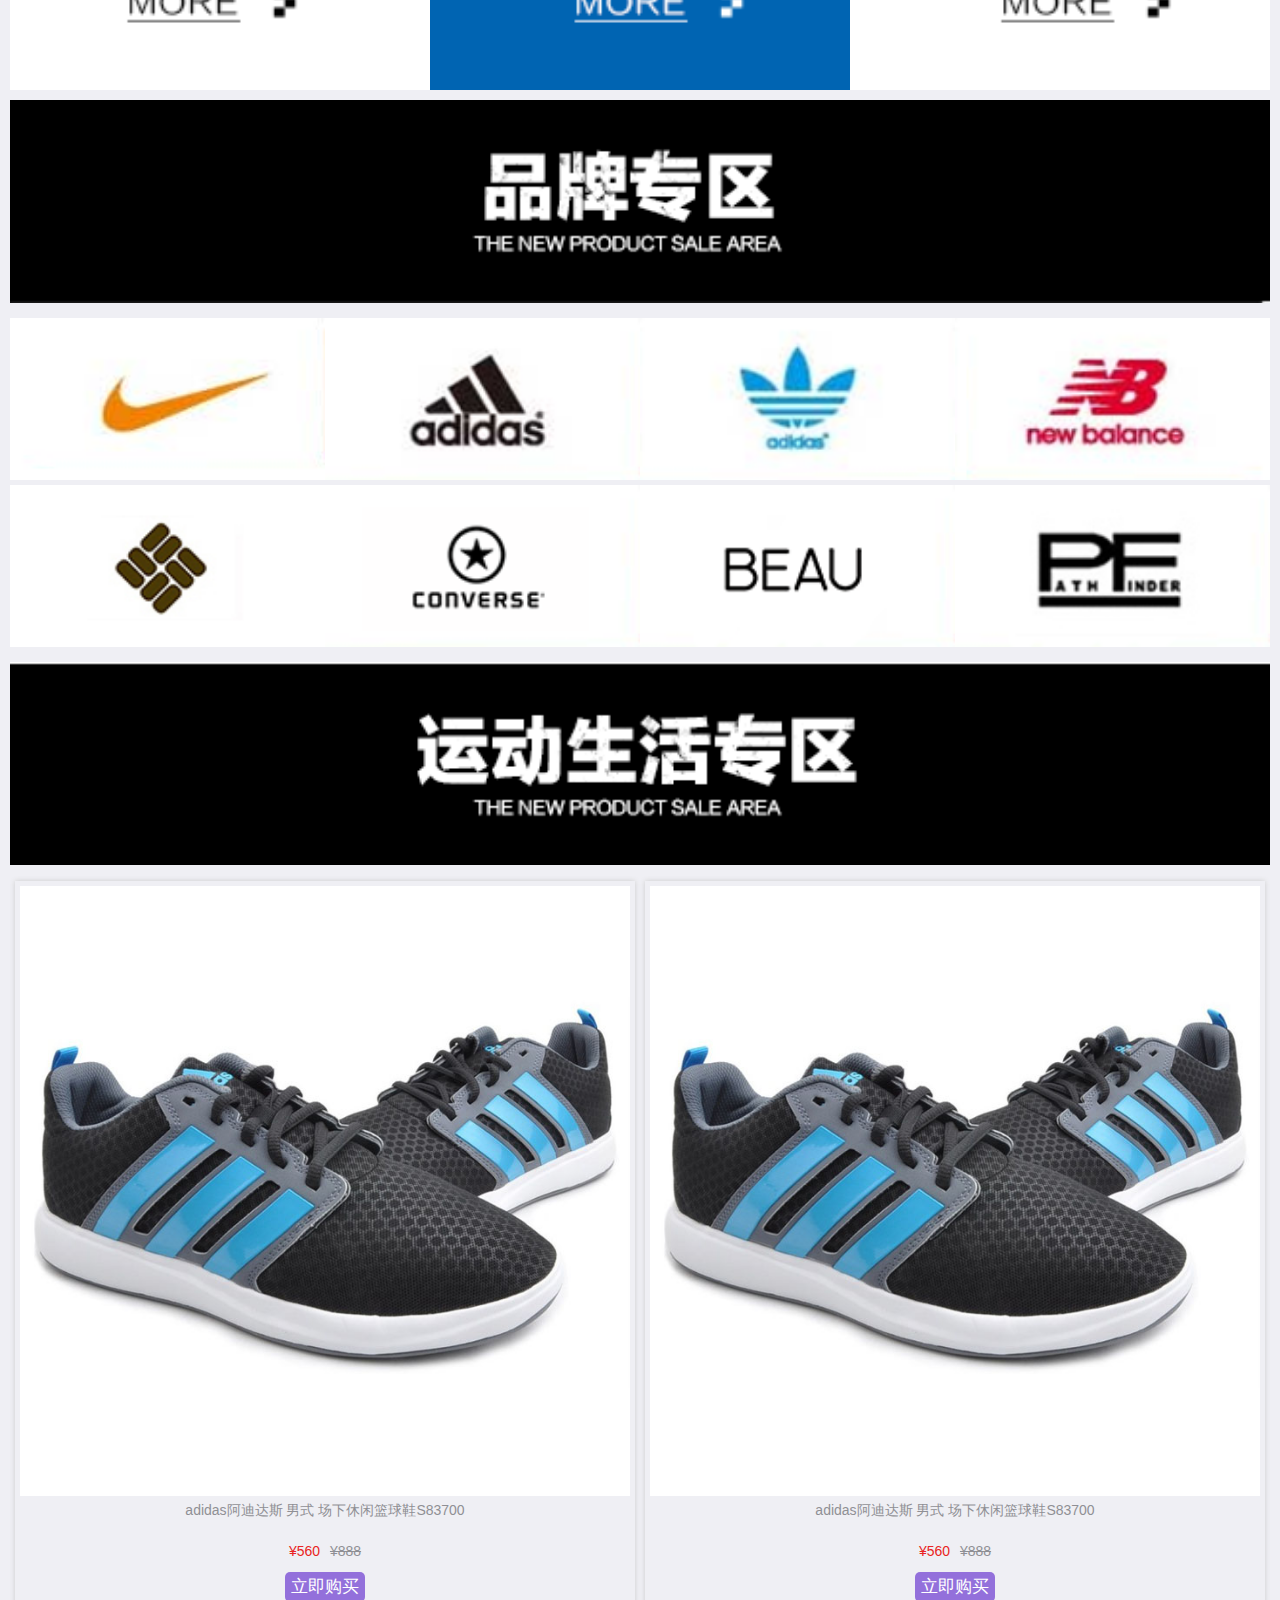
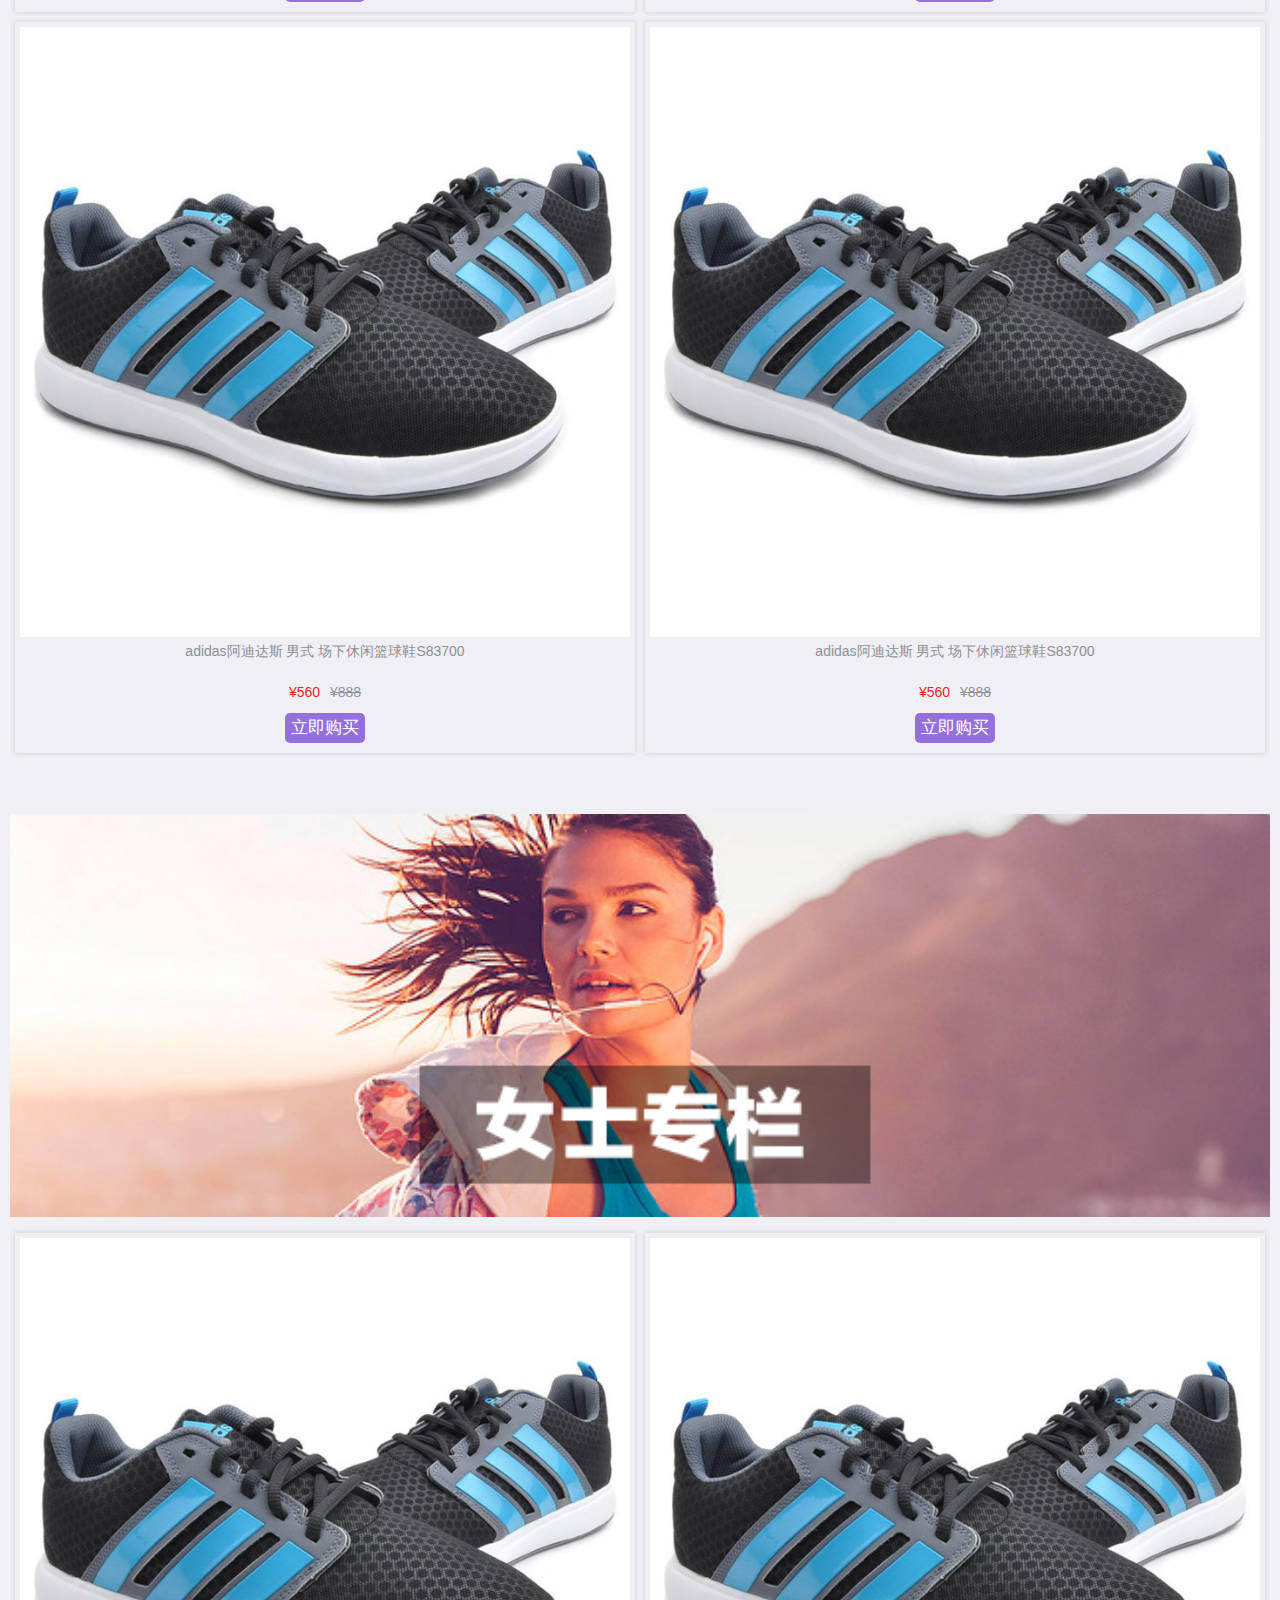
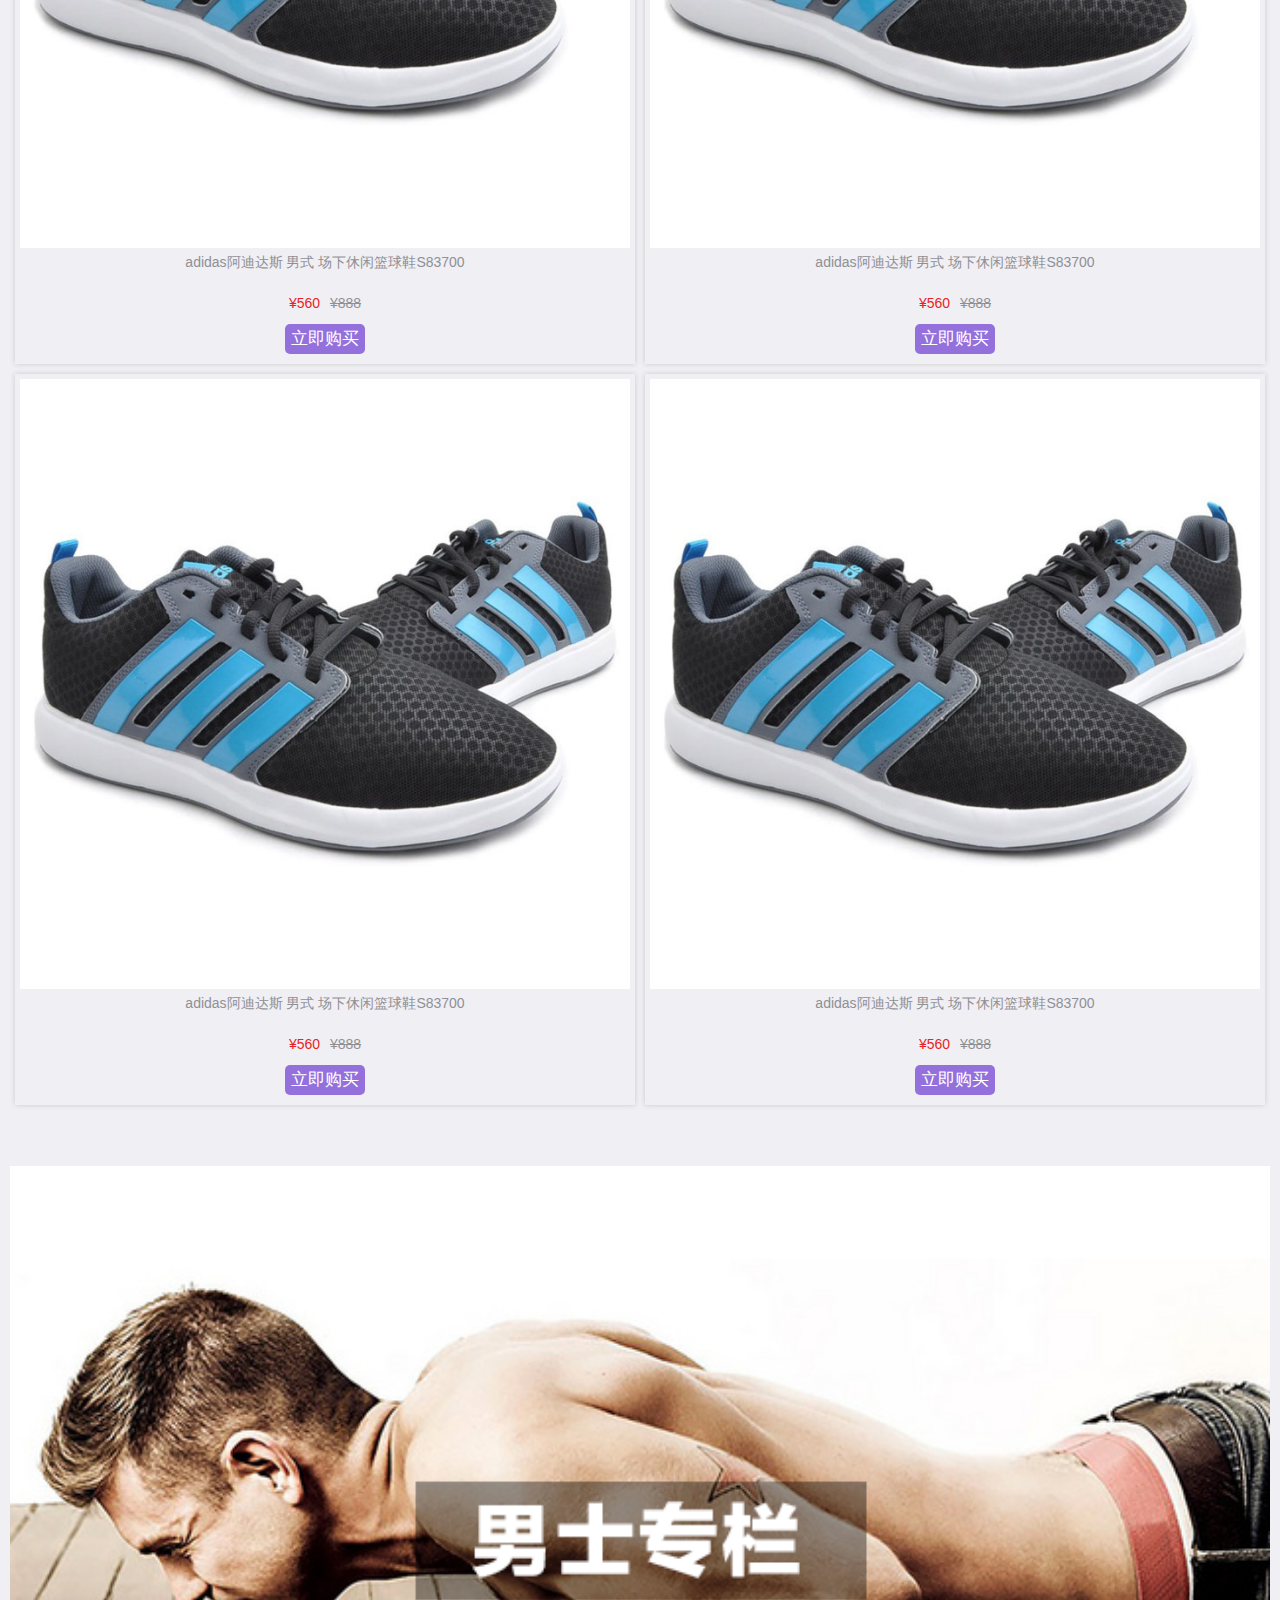
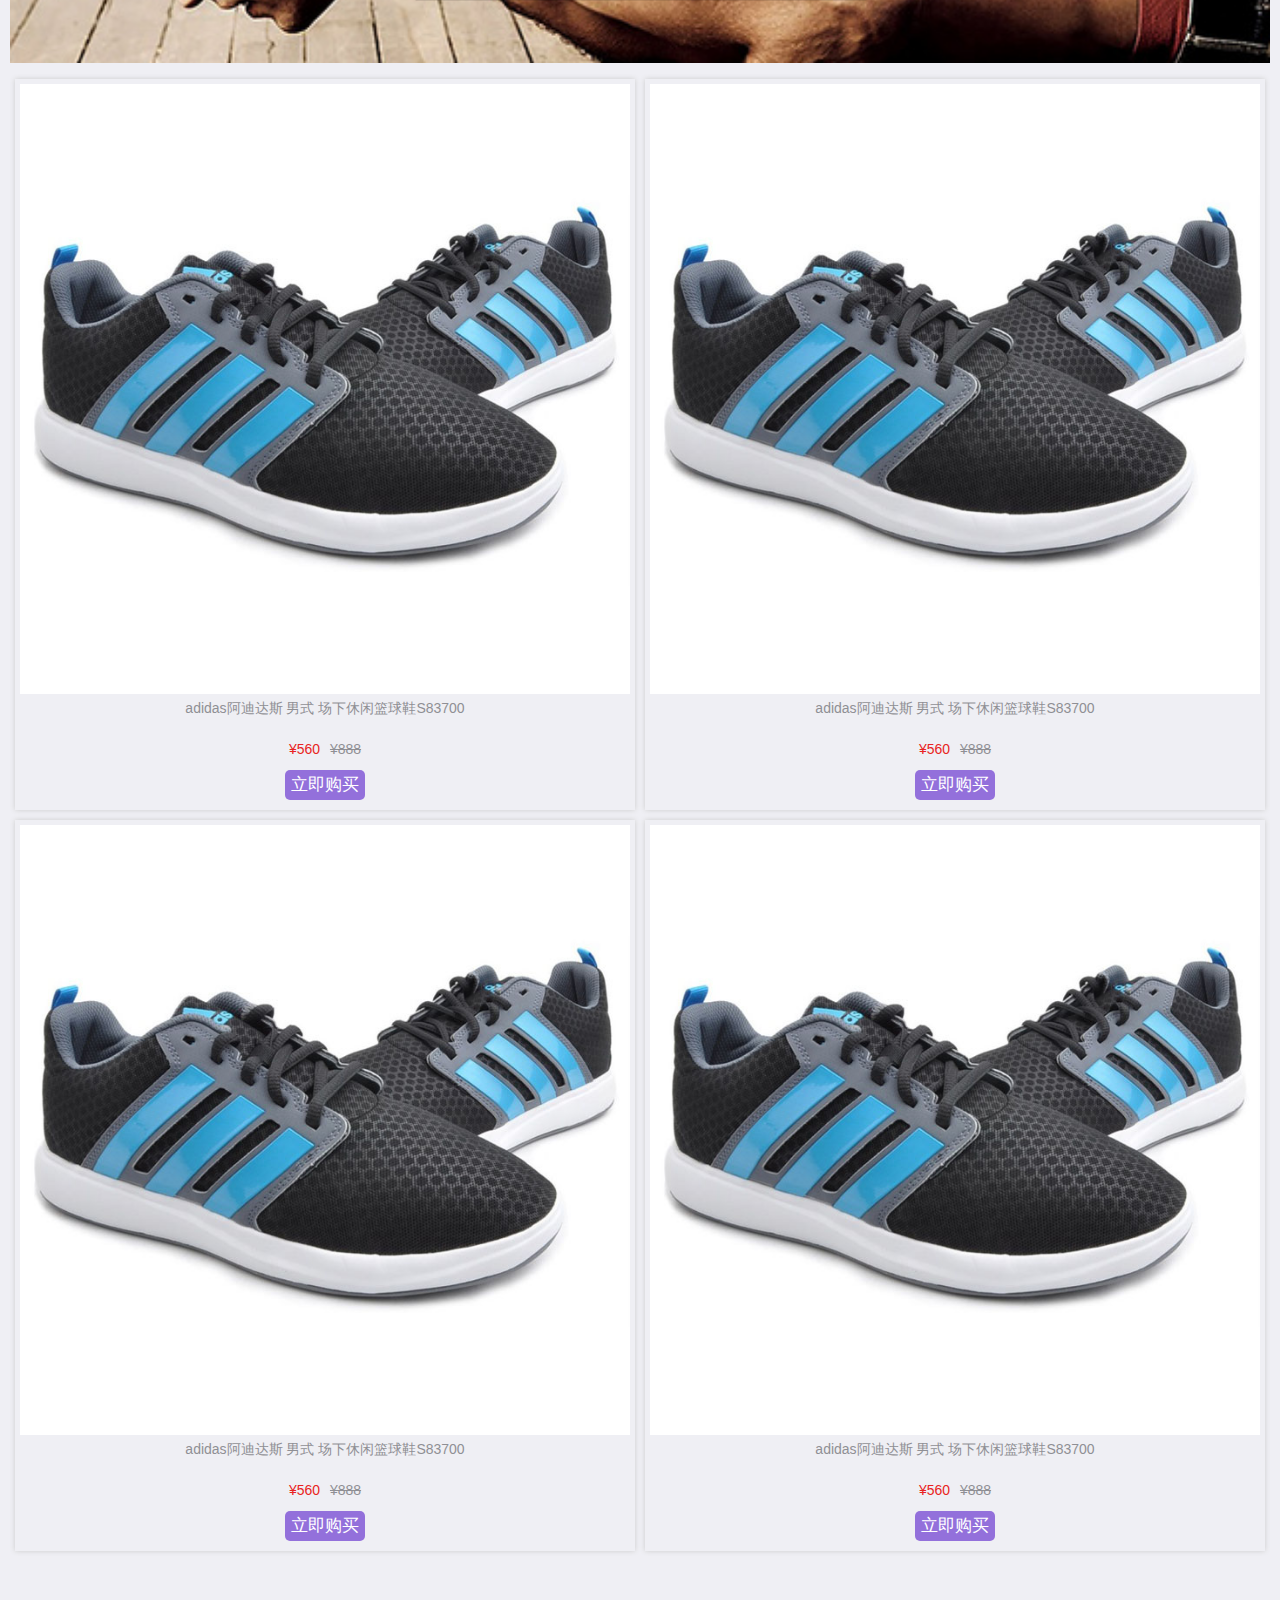
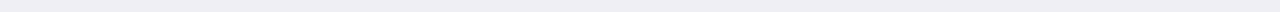
<file: public/mym/index.html>
<!DOCTYPE html>
<html lang="en">
<head>
	<meta charset="UTF-8">
	<title>Document</title>
	<meta name="viewport" content="width=device-width, user-scalable=no, initial-scale=1.0, maximum-scale=1.0, minimum-scale=1.0">
	<link rel="stylesheet" href="assets/mui/css/mui.min.css">
	<link rel="stylesheet" href="css/base.css">
	<link rel="stylesheet" href="assets/fontAwesome/css/font-awesome.min.css">
	<script src="assets/mui/js/mui.min.js"></script>
	<script src="assets/zepto/zepto.min.js"></script>
	<script src="js/public.js"></script>
</head>
<body>
	<header class="mui-bar mui-bar-nav my-header">
		<h1 class="mui-title">电商网购</h1>
		<a href="" class="mui-icon mui-icon-search mui-pull-right"></a>
	</header>
	<nav class="mui-bar mui-bar-tab my-footer">
		<a class="mui-tab-item mui-active" href="index.html">
			<span class="mui-icon mui-icon-home"></span>
			<span class="mui-tab-label">首页</span>
		</a>
		<a class="mui-tab-item" href="category.html">
			<span class="mui-icon mui-icon-bars"></span>
			<span class="mui-tab-label">分类</span>
		</a>
		<a class="mui-tab-item" href="cart.html">
			<span class="mui-icon fa fa-shopping-cart"></span>
			<span class="mui-tab-label">购物车</span>
		</a>
		<a class="mui-tab-item" href="user.html">
			<span class="mui-icon mui-icon-person"></span>
			<span class="mui-tab-label">会员中心</span>
		</a>
	</nav>
	<!-- 轮播图-->
	<div class="mui-content">
		<div class="mui-slider">
			<div class="mui-slider-group">
				<div class="mui-slider-item"><a href="#"><img src="images/banner1.png" /></a></div>
				<div class="mui-slider-item"><a href="#"><img src="images/banner2.png" /></a></div>
				<div class="mui-slider-item"><a href="#"><img src="images/banner3.png" /></a></div>
				<div class="mui-slider-item"><a href="#"><img src="images/banner4.png" /></a></div>
				<div class="mui-slider-item"><a href="#"><img src="images/banner5.png" /></a></div>
				<div class="mui-slider-item"><a href="#"><img src="images/banner6.png" /></a></div>
			</div>
			<div class="mui-slider-indicator">
				<div class="mui-indicator mui-active"></div>
					<div class="mui-indicator"></div>
					<div class="mui-indicator"></div>
					<div class="mui-indicator"></div>
					<div class="mui-indicator"></div>
					<div class="mui-indicator"></div>
			</div>
		</div>

	</div>
	<!-- 导航链接-->
	<div class="nav-links mui-clearfix">
		<a href="javascript:;">
			<img src="images/nav1.png" alt=""/>
		</a>
		<a href="javascript:;">
			<img src="images/nav2.png" alt=""/>
		</a>
		<a href="javascript:;">
			<img src="images/nav3.png" alt=""/>
		</a>
		<a href="javascript:;">
			<img src="images/nav4.png" alt=""/>
		</a>
		<a href="javascript:;">
			<img src="images/nav5.png" alt=""/>
		</a>
		<a href="javascript:;">
			<img src="images/nav6.png" alt=""/>
		</a>

	</div>
	<!-- 品牌专区-->
	<div class="brand">
		<img src="./images/title0.png" class="title" alt=""/>
		<ul>
			<li><a href="javascript:;"><img src="images/brand1.png" alt=""/></a></li>
			<li><a href="javascript:;"><img src="images/brand2.png" alt=""/></a></li>
			<li><a href="javascript:;"><img src="images/brand3.png" alt=""/></a></li>
			<li><a href="javascript:;"><img src="images/brand4.png" alt=""/></a></li>
			<li><a href="javascript:;"><img src="images/brand5.png" alt=""/></a></li>
			<li><a href="javascript:;"><img src="images/brand6.png" alt=""/></a></li>
			<li><a href="javascript:;"><img src="images/brand7.png" alt=""/></a></li>
			<li><a href="javascript:;"><img src="images/brand8.png" alt=""/></a></li>
		</ul>
	</div>
<!--运动生活专区-->
	<div class="product">
		<img src="images/title1.png" class="title">
		<ul class="mui-clearfix">
			<li>
				<a href="#">
					<img src="images/product.jpg">
						<span class="name">
							adidas阿迪达斯 男式 场下休闲篮球鞋S83700
						</span>
					<p>
						<span>¥560</span>
						<span>¥888</span>
					</p>
					<span class="buy-now">立即购买</span>
				</a>
			</li>
			<li>
				<a href="#">
					<img src="images/product.jpg">
						<span class="name">
							adidas阿迪达斯 男式 场下休闲篮球鞋S83700
						</span>
					<p>
						<span>¥560</span>
						<span>¥888</span>
					</p>
					<span class="buy-now">立即购买</span>
				</a>
			</li>
			<li>
				<a href="#">
					<img src="images/product.jpg">
						<span class="name">
							adidas阿迪达斯 男式 场下休闲篮球鞋S83700
						</span>
					<p>
						<span>¥560</span>
						<span>¥888</span>
					</p>
					<span class="buy-now">立即购买</span>
				</a>
			</li>
			<li>
				<a href="#">
					<img src="images/product.jpg">
						<span class="name">
							adidas阿迪达斯 男式 场下休闲篮球鞋S83700
						</span>
					<p>
						<span>¥560</span>
						<span>¥888</span>
					</p>
					<span class="buy-now">立即购买</span>
				</a>
			</li>
		</ul>
	</div>
	<div class="product">
		<img src="images/title2.png" class="title">
		<ul class="mui-clearfix">
			<li>
				<a href="#">
					<img src="images/product.jpg">
						<span class="name">
							adidas阿迪达斯 男式 场下休闲篮球鞋S83700
						</span>
					<p>
						<span>¥560</span>
						<span>¥888</span>
					</p>
					<span class="buy-now">立即购买</span>
				</a>
			</li>
			<li>
				<a href="#">
					<img src="images/product.jpg">
						<span class="name">
							adidas阿迪达斯 男式 场下休闲篮球鞋S83700
						</span>
					<p>
						<span>¥560</span>
						<span>¥888</span>
					</p>
					<span class="buy-now">立即购买</span>
				</a>
			</li>
			<li>
				<a href="#">
					<img src="images/product.jpg">
						<span class="name">
							adidas阿迪达斯 男式 场下休闲篮球鞋S83700
						</span>
					<p>
						<span>¥560</span>
						<span>¥888</span>
					</p>
					<span class="buy-now">立即购买</span>
				</a>
			</li>
			<li>
				<a href="#">
					<img src="images/product.jpg">
						<span class="name">
							adidas阿迪达斯 男式 场下休闲篮球鞋S83700
						</span>
					<p>
						<span>¥560</span>
						<span>¥888</span>
					</p>
					<span class="buy-now">立即购买</span>
				</a>
			</li>
		</ul>
	</div>
	<div class="product">
		<img src="images/title3.png" class="title">
		<ul class="mui-clearfix">
			<li>
				<a href="#">
					<img src="images/product.jpg">
						<span class="name">
							adidas阿迪达斯 男式 场下休闲篮球鞋S83700
						</span>
					<p>
						<span>¥560</span>
						<span>¥888</span>
					</p>
					<span class="buy-now">立即购买</span>
				</a>
			</li>
			<li>
				<a href="#">
					<img src="images/product.jpg">
						<span class="name">
							adidas阿迪达斯 男式 场下休闲篮球鞋S83700
						</span>
					<p>
						<span>¥560</span>
						<span>¥888</span>
					</p>
					<span class="buy-now">立即购买</span>
				</a>
			</li>
			<li>
				<a href="#">
					<img src="images/product.jpg">
						<span class="name">
							adidas阿迪达斯 男式 场下休闲篮球鞋S83700
						</span>
					<p>
						<span>¥560</span>
						<span>¥888</span>
					</p>
					<span class="buy-now">立即购买</span>
				</a>
			</li>
			<li>
				<a href="#">
					<img src="images/product.jpg">
						<span class="name">
							adidas阿迪达斯 男式 场下休闲篮球鞋S83700
						</span>
					<p>
						<span>¥560</span>
						<span>¥888</span>
					</p>
					<span class="buy-now">立即购买</span>
				</a>
			</li>
		</ul>
	</div>

	<!--<script>-->

			<!--mui('.my-footer').on('tap','a',function(){-->

				<!--window.top.location.href=this.href;-->
			<!--});-->



	<!--</script>-->
</body>
</html>
</file>
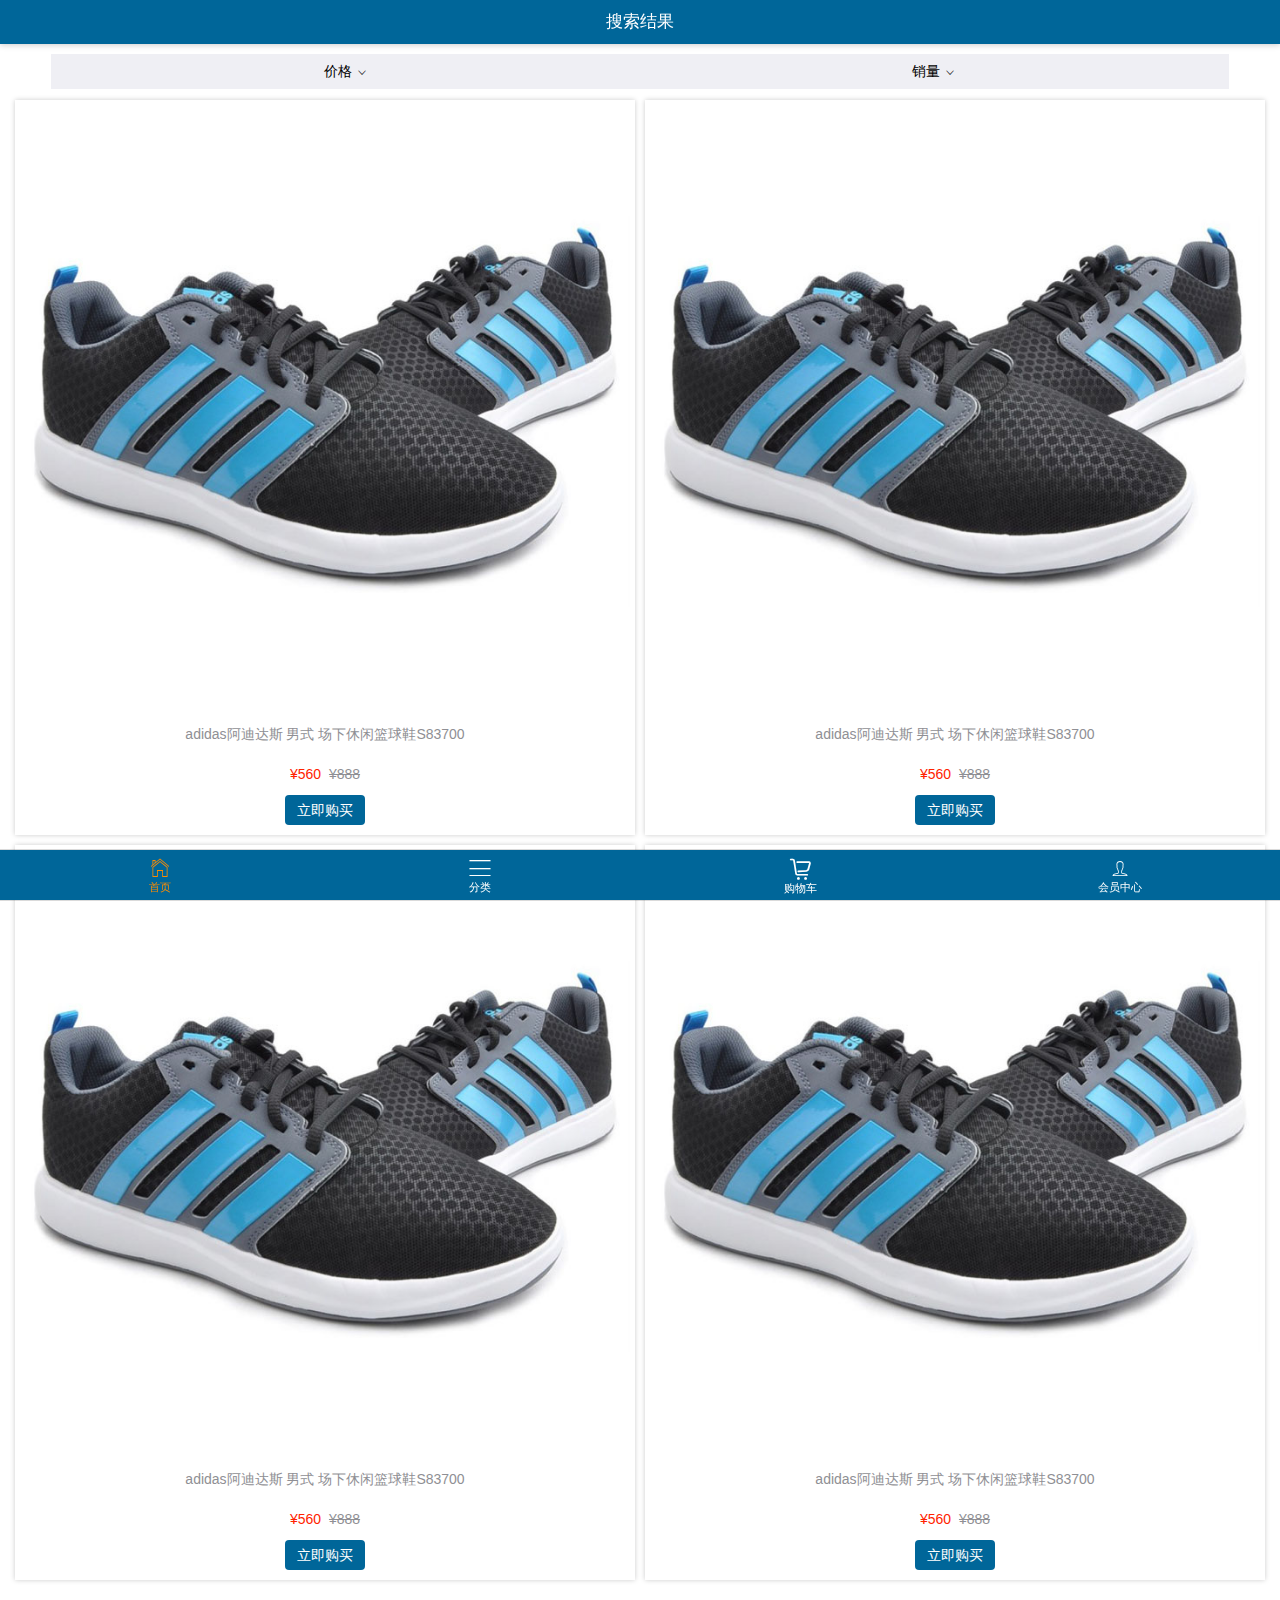
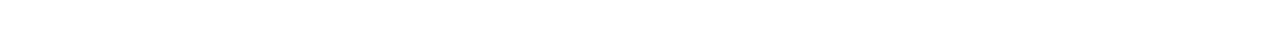
<file: public/m/search-result.html>
<!DOCTYPE html>
<html lang="en">
<head>
	<meta charset="UTF-8">
	<title>Document</title>
	<meta name="viewport" content="width=device-width, user-scalable=no, initial-scale=1.0, maximum-scale=1.0, minimum-scale=1.0">
	<link rel="stylesheet" href="assets/mui/css/mui.min.css">
	<link rel="stylesheet" href="css/base.css">
	<link rel="stylesheet" href="css/search-result.css">
	<script src="assets/mui/js/mui.min.js"></script>
</head>
<body>
	<header class="mui-bar mui-bar-nav my-header">
		<h1 class="mui-title">搜索结果</h1>
	</header>
	<nav class="mui-bar mui-bar-tab my-footer">
		<a class="mui-tab-item mui-active" href="index.html">
			<span class="mui-icon mui-icon-home"></span>
			<span class="mui-tab-label">首页</span>
		</a>
		<a class="mui-tab-item" href="category.html">
			<span class="mui-icon mui-icon-bars"></span>
			<span class="mui-tab-label">分类</span>
		</a>
		<a class="mui-tab-item" href="cart.html">
			<span class="mui-icon iconfont icon-daohanggouwuche"></span>
			<span class="mui-tab-label">购物车</span>
		</a>
		<a class="mui-tab-item" href="user.html">
			<span class="mui-icon mui-icon-person"></span>
			<span class="mui-tab-label">会员中心</span>
		</a>
	</nav>
	<div class="mui-content">
		<div class="mui-row filter">
			<div class="mui-col-xs-6">
				价格
				<span class="mui-icon mui-icon-arrowdown"></span>
			</div>
			<div class="mui-col-xs-6">
			   销量
			   <span class="mui-icon mui-icon-arrowdown"></span>
			</div>
		</div>
		<div class="product">
			<ul class="mui-clearfix">
				<li>
					<a href="#">
						<img src="images/product.jpg">
						<span class="name">
							adidas阿迪达斯 男式 场下休闲篮球鞋S83700
						</span>
						<p>
							<span>¥560</span>
							<span>¥888</span>
						</p>
						<span class="buy-now">立即购买</span>
					</a>
				</li>
				<li>
					<a href="#">
						<img src="images/product.jpg">
						<span class="name">
							adidas阿迪达斯 男式 场下休闲篮球鞋S83700
						</span>
						<p>
							<span>¥560</span>
							<span>¥888</span>
						</p>
						<span class="buy-now">立即购买</span>
					</a>
				</li>
				<li>
					<a href="#">
						<img src="images/product.jpg">
						<span class="name">
							adidas阿迪达斯 男式 场下休闲篮球鞋S83700
						</span>
						<p>
							<span>¥560</span>
							<span>¥888</span>
						</p>
						<span class="buy-now">立即购买</span>
					</a>
				</li>
				<li>
					<a href="#">
						<img src="images/product.jpg">
						<span class="name">
							adidas阿迪达斯 男式 场下休闲篮球鞋S83700
						</span>
						<p>
							<span>¥560</span>
							<span>¥888</span>
						</p>
						<span class="buy-now">立即购买</span>
					</a>
				</li>
			</ul>
		</div>
		
	</div>
</body>
</html>
</file>
<file: public/m/css/base.css>
/* base.css 公共样式 */

@font-face {
  font-family: "iconfont";
  src:
  	url('../assets/mui/iconfont/iconfont.ttf?t=1517033951890') format('truetype');
  
}

.iconfont {
  font-family:"iconfont" !important;
  font-size:16px;
  font-style:normal;
  -webkit-font-smoothing: antialiased;
  -moz-osx-font-smoothing: grayscale;
}

.icon-daohanggouwuche:before { content: "\e607"; }

body, .mui-content {
  background: #FFF;
}

ul {
  padding: 0;
  margin: 0;
  list-style: none;
}

a {
  color: #000;
}

.my-header {
	background: #006699;
}

.my-header .mui-title {
	color: #FFF;
}

.my-header .mui-icon {
	color: #FFF;
}

.my-footer {
	background: #006699;
}

.my-footer .mui-tab-item {
	color: #FFF;
}

.my-footer .mui-active.mui-tab-item {
	color: darkorange;
}

.nav-links {
  padding: 10px;
  /* overflow: hidden; */
}

.nav-links a {
  width: 33.333%;
  float: left;
}

.nav-links a img {
  width: 100%;
  /*vertical-align:top;*/
  display: block;
}

.brand {
  padding: 0 10px;
}

.brand .title {
  width: 100%;
}

.brand ul {
  overflow: hidden;
  padding: 10px 0;
}

.brand ul li{
  width: 25%;
  float: left;
}

.brand ul li a{
  display: block;
}

.brand ul li a img{
  width: 100%;
}

.product {
  padding: 0 10px;
}

.product .title {
  width: 100%;
}

.product ul {
  padding: 6px 0;
}

.product ul li {
  width: 50%;
  float: left;
  padding: 5px;
}

.product ul li a {
  display: block;
  box-shadow: 0 0 5px #ccc;
  padding: 5px;
}

.product ul li img {
  width: 100%;
}

.product ul li .name{
  display: block;
  color: #8f8f94;
  font-size: 14px;
  text-align: center;
  line-height: 18px;
  height: 38px;
  overflow: hidden;
  padding: 5px;
}

.product ul li p {
  text-align: center;
  padding-top:6px;
}

.product ul li p span:first-child {
  color: #f20;
  padding-right: 2px;
}

.product ul li p span:last-child {
  text-decoration: line-through;
  padding-left: 2px;
}

.product ul li .buy-now {
  display: block;
  width: 80px;
  height: 30px;
  line-height: 30px;
  text-align: center;
  background: #006699;
  color: #FFF;
  font-size: 14px;
  border-radius: 4px;
  margin: 0 auto 5px auto;
}
</file>
<file: public/mobile/assets/mui/css/iconfont.css>
@font-face {
  font-family: "iconfont";
  src: url('../fonts/iconfont.ttf?t=1509892845975') format('truetype');
}

.iconfont {
  font-family:"iconfont" !important;
  font-size:16px;
  font-style:normal;
  -webkit-font-smoothing: antialiased;
  -moz-osx-font-smoothing: grayscale;
}

.icon-gouwuche:before { content: "\e600"; }
</file>
<file: public/mobile/css/base.css>
body{
	background:#FFF;
	font-size:14px;
}

a{
	color:#000;
	text-decoration:none;
}

*{
	margin:0;
	padding:0;
}

ul{
	list-style:none;
}

img{
	vertical-align:top;
}

.mui-content{
	background:#FFF;
}

.footer,.header{
	background:#006699;
	
}

.header .mui-title{
	color:#FFF;
}

.header .mui-icon{
	color:#FFF;
}

.footer .mui-tab-item{
	color:#FFF;
}

.footer .mui-tab-item.mui-active{
	color:darkorange;
}

.mui-scroll-wrapper{
	top:44px;
	bottom:50px;
}

.product{
	padding:0 10px;
}

.product .title{
	width:100%;
	margin:10px 0;
}

.product .list{
	
}

.product li{
	width:50%;
	float:left;
	padding:5px;
}

.product a{
	display:block;
	padding:0 5px;
	box-shadow:0 0 5px #ccc;
	overflow:hidden;
}

.product a img{
	width:100%;
}

.product .name{
	line-height:18px;
	display:block;
	color:#8f8f94;
	text-align:center;
	padding:6px;
	height:44px;
	overflow:hidden
}

.product p{
	font-size:12px;
	text-align:center;
}

.product p span:first-child{
	color:#f30;
	margin-right:2px;
}

.product p span:last-child{
	color:#ccc;
	text-decoration:line-through;
	margin-left:2px;
}

.product .buy-now{
	background:#006699;
	color:#FFF;
	margin:0 auto;
	border:none;
	display:block;
	margin-bottom:10px;
}
</file>
<file: public/mobile/css/index.css>
.nav-link{
	padding:10px;
}

.nav-link a{
	display:block;
	width:33.333%;
	float:left;
}

.nav-link a img{
	width:100%;
	vertical-align:top;
}

.brand{
	padding:0 10px;
}

.brand .title{
	width:100%;
	vertical-align:top;
}

.brand .list{
	padding:10px 0;
}

.brand .list li{
	width:25%;
	float:left;
}

.brand .list a{
	display:block;
}

.brand .list img{
	width:100%;
}
</file>
<file: public/mym/css/base.css>
.my-header {
  background-color: mediumpurple;
}
.my-header > h1 {
  color: #fff;
}
.my-header .mui-icon {
  color: #fff;
}
.my-footer {
  background-color: mediumpurple;
}
.my-footer .mui-tab-item.mui-active {
  color: blue;
}
.my-footer .mui-tab-item {
  color: #fff;
}
a {
  color: #000;
}
ul {
  margin: 0;
  padding: 0;
  list-style-type: none;
}
.nav-links {
  padding: 10px;
  width: 100%;
}
.nav-links a {
  width: 33.33%;
  float: left;
}
.nav-links a img {
  width: 100%;
  display: block;
}
.brand {
  padding: 0 10px;
}
.brand .title {
  width: 100%;
}
.brand ul {
  overflow: hidden;
  padding: 10px 0;
}
.brand ul li {
  width: 25%;
  float: left;
}
.brand ul li a {
  display: block;
}
.brand ul li a img {
  width: 100%;
}
.product {
  padding: 0 10px;
  margin-bottom: 50px;
}
.product .title {
  width: 100%;
}
.product ul {
  padding: 6px 0;
  overflow: hidden;
}
.product ul li {
  width: 50%;
  float: left;
  padding: 5px;
}
.product ul li a {
  padding: 5px;
  display: block;
  box-shadow: 0 0 5px #ccc;
}
.product ul li a .buy-now {
  width: 80px;
  height: 30px;
  margin: 0 auto 5px auto;
  line-height: 30px;
  text-align: center;
  display: block;
  color: #fff;
  background-color: mediumpurple;
  border-radius: 5px;
}
.product ul li a p {
  text-align: center;
  padding-top: 5px;
}
.product ul li a p span:first-of-type {
  color: #e92322;
  padding-right: 3px;
}
.product ul li a p span:last-of-type {
  text-decoration: line-through;
  padding-left: 3px;
}
.product ul li a .name {
  font-size: 14px;
  color: #8f8f94;
  display: block;
  height: 35px;
  line-height: 18px;
  text-align: center;
  overflow: hidden;
}
.product ul li a img {
  width: 100%;
}
</file>
<file: public/m/css/search-result.css>
.filter {
	width: 92%;
	margin: 10px auto 0 auto;
}

.filter .mui-col-xs-6 {
	height: 35px;
	line-height: 35px;
	font-size: 14px;
	text-align: center;
	background: #efeff4;
}

.filter .mui-icon{
	font-size: 12px;
}

#refreshContainer {
	position: absolute;
	left: 0;
	top: 44px;
	bottom: 50px;
	width: 100%;
}
</file>
